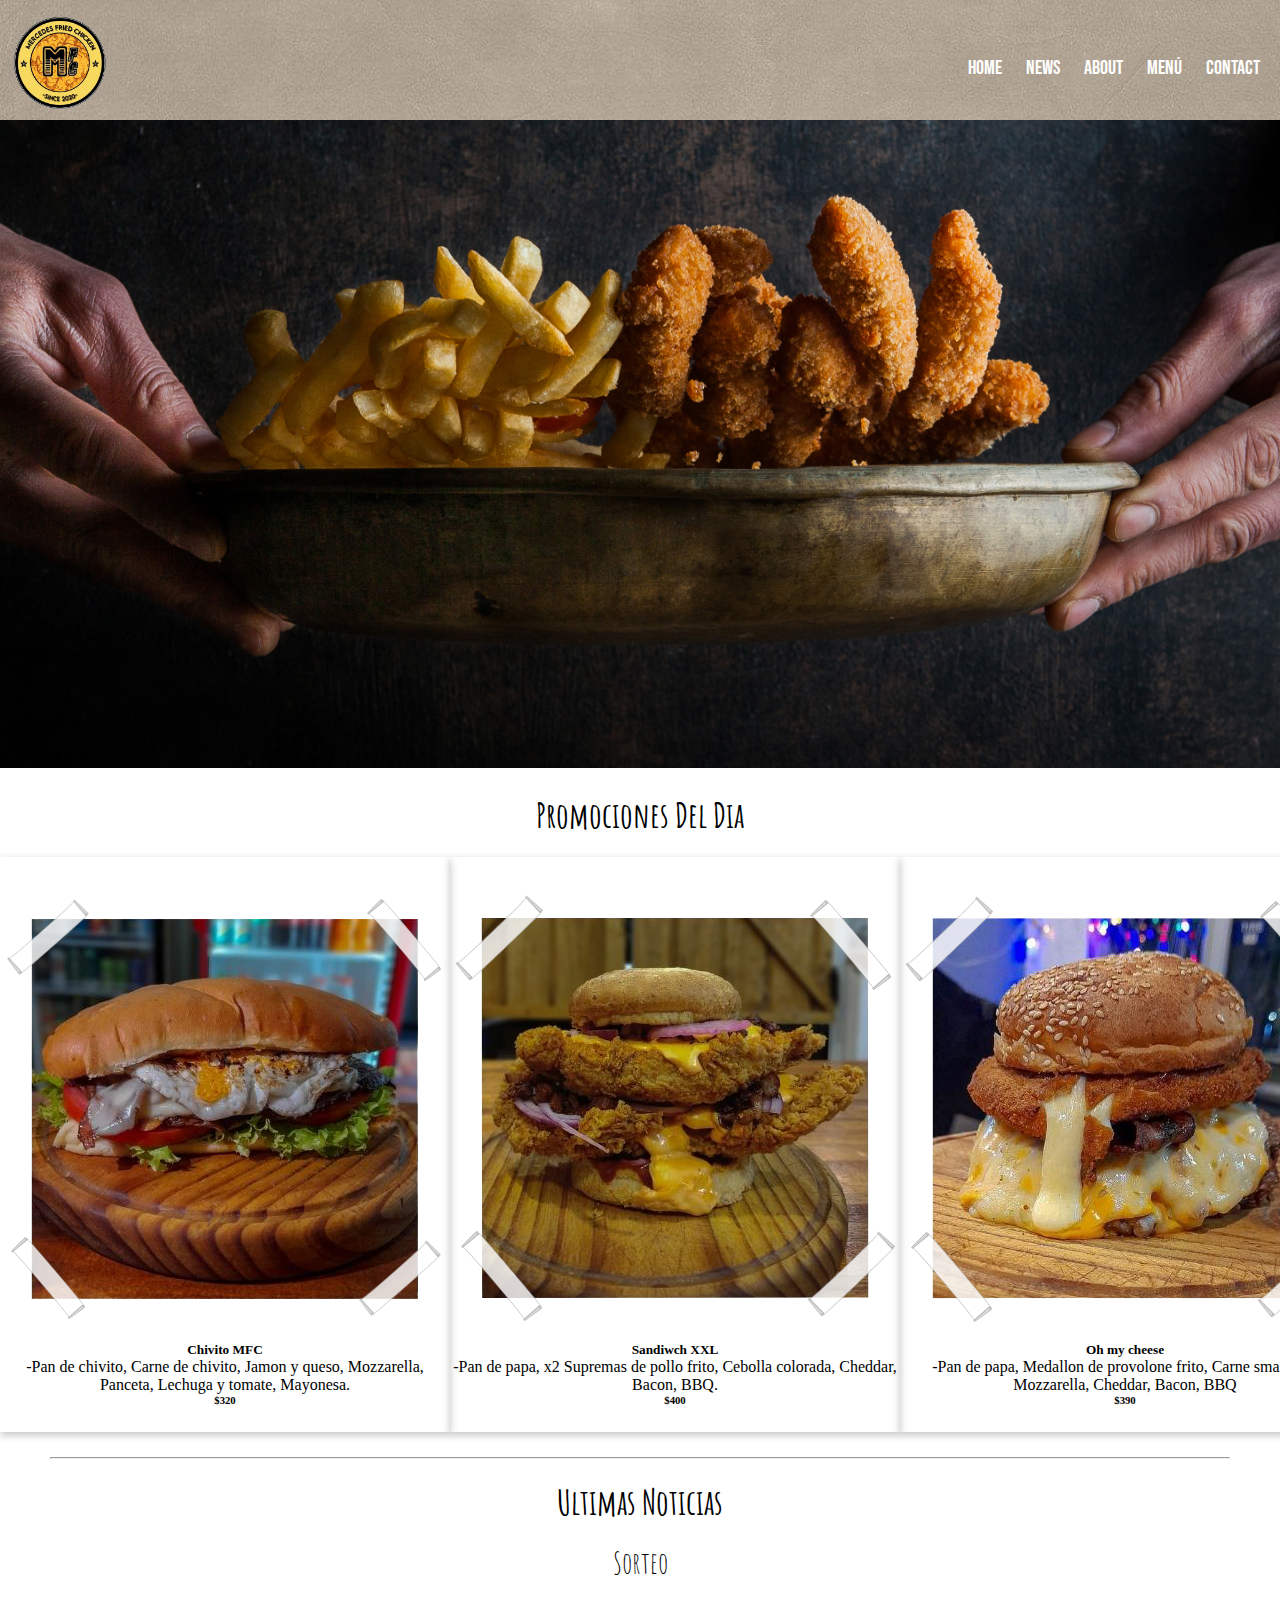
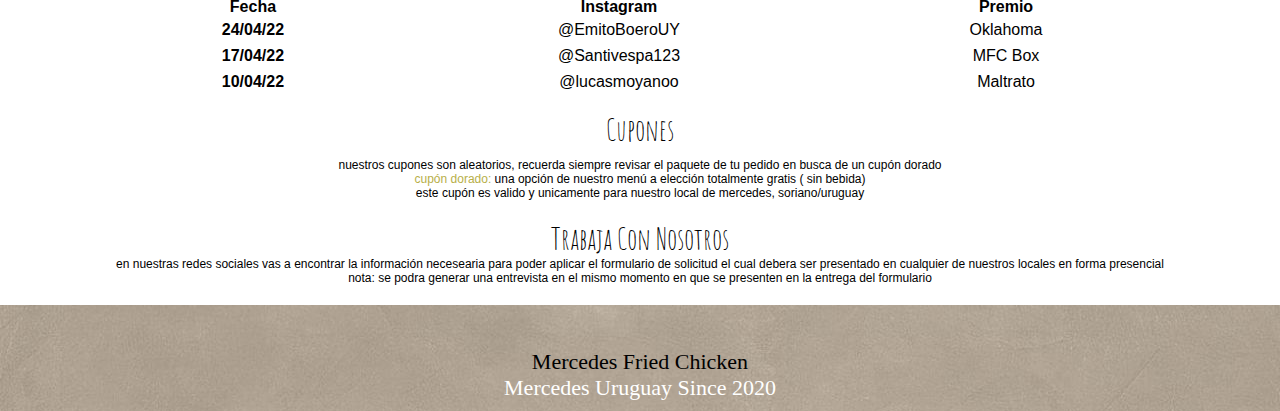
<file: index.html>
<!DOCTYPE html>
<html lang="es">

<head>
    <meta charset="UTF-8">
    <meta http-equiv="X-UA-Compatible" content="IE=edge">
    <meta name="viewport" content="width=device-width, initial-scale=1.0">
    <title>Mercedes Fried Chicken</title>
    <meta name="description" content="Local gastronomico, en Mercedes Soriano Uruguay, en el cual se elabora Pollo frito & Smash burgers estilo americano, since 2020">
    <meta name="keywords" content="Mercedes, Soriano , Uruguay, Pollo frito, Burgers, Comida rapida, Delivery, Papas fritas, Ensalada, Cerveza Artesanal, Bebida">
    <link rel="stylesheet" href="https://cdn.jsdelivr.net/npm/bootstrap@4.6.1/dist/css/bootstrap.min.css"
        integrity="sha384-zCbKRCUGaJDkqS1kPbPd7TveP5iyJE0EjAuZQTgFLD2ylzuqKfdKlfG/eSrtxUkn" crossorigin="anonymous">
    <link rel="stylesheet" href="https://cdnjs.cloudflare.com/ajax/libs/font-awesome/6.1.1/css/all.min.css"
        integrity="sha512-KfkfwYDsLkIlwQp6LFnl8zNdLGxu9YAA1QvwINks4PhcElQSvqcyVLLD9aMhXd13uQjoXtEKNosOWaZqXgel0g=="
        crossorigin="anonymous" referrerpolicy="no-referrer" />
    <link rel="stylesheet" href="https://cdnjs.cloudflare.com/ajax/libs/animate.css/4.1.1/animate.min.css" />
    <link rel="stylesheet" href="https://cdnjs.cloudflare.com/ajax/libs/animate.css/4.1.1/animate.min.css" />
    <link href="https://unpkg.com/aos@2.3.1/dist/aos.css" rel="stylesheet">
    <link rel="stylesheet" href="estilos.css">
</head>
<!-- fila de logo + nav-->
<header>
    <div class="container-logo">
        <img src="img/logo.png" alt="Logo Mercedes Fried Chicken" width="120px">
    </div>
    <nav>
        <ul>
            <li><a href="index.html">Home</a></li>
            <li><a href="sections/news.html">news</a></li>
            <li><a href="sections/aboutus.html">About</a></li>
            <li><a href="sections/menu.html">menú</a></li>
            <li><a href="sections/contact.html">contact</a></li>
        </ul>
    </nav>
    <nav id="hamburger-icon" onclick="toggleMobileMenu(this)">
        <div class="bar1"></div>
        <div class="bar2"></div>
        <div class="bar3"></div>
        <ul class="mobile-menu animate__animated animate__fadeInDown">
            <li><a href="index.html">Home</a></li>
            <li><a href="sections/news.html">news</a></li>
            <li><a href="sections/aboutus.html">About</a></li>
            <li><a href="sections/menu.html">menú</a></li>
            <li><a href="sections/contact.html">contact</a></li>
            <span class="navt">Fried Chicken & Smash Burgers <br> Since 2020 </span>
        </ul>
    </nav>
</header>
<script src="index.js"></script>
<main>
    <div class="index">
        <img src="img/chicken-nuggets-with-french-fries-and-human-hand-in-clay-dishes.jpg" alt="Plato con Pollo frito"
            class="responsive">
    </div>
    <section class="promociones">
        <h2>Promociones del dia</h2>
        <div class="container_img_promociones">
            <div class="card">
                <img src="img/chivito mfc.png" class="card-img-top" alt="Chivito">
                <h5>Chivito MFC</h5>
                <p class="card-text">-Pan de chivito, Carne de chivito, Jamon y queso, Mozzarella,
                    Panceta, Lechuga y tomate, Mayonesa.
                </p>
                <h6>$320</h6>
            </div>
            <div class="card">
                <img src="img/Fried sandwich.png" class="card-img-top" alt="Sandwich de pollo">
                <h5>Sandiwch XXL</h5>
                <p class="card-text">-Pan de papa, x2 Supremas de pollo frito, Cebolla colorada,
                    Cheddar, Bacon, BBQ.
                </p>
                <h6>$400</h6>
            </div>
            <div class="card">
                <img src="img/oh my cheese.png" class="card-img-top" alt="Oh my cheese">
                <h5>Oh my cheese</h5>
                <p class="card-text">-Pan de papa, Medallon de provolone frito,
                    Carne smash x2, Mozzarella, Cheddar, Bacon, BBQ
                </p>
                <h6>$390</h6>
            </div>
        </div>
    </section>
    <hr>
    <div class="containernoticias">
        <section class="noticias">
            <h2>Ultimas noticias</h2>
            <table class="table">
                <h3>Sorteo</h3>
                <thead class="thead-dark">
                    <tr>
                        <th scope="col">Fecha</th>
                        <th scope="col">Instagram</th>
                        <th scope="col">Premio</th>
                    </tr>
                </thead>
                <tbody>
                    <tr>
                        <th scope="row">24/04/22</th>
                        <td>@EmitoBoeroUY</td>
                        <td>Oklahoma</td>
                    </tr>
                    <tr>
                        <th scope="row">17/04/22</th>
                        <td>@Santivespa123</td>
                        <td>MFC Box</td>
                    </tr>
                    <tr>
                        <th scope="row">10/04/22</th>
                        <td>@lucasmoyanoo</td>
                        <td>Maltrato</td>
                    </tr>
                </tbody>
            </table>
            <h3 class="tikets">Cupones</h3>
            <div class="cupones">
                <p>Nuestros cupones son aleatorios, recuerda siempre revisar el paquete de tu pedido en busca de un
                    cupón
                    dorado <br>
                    <span>Cupón Dorado:</span> Una opción de nuestro menú a elección totalmente gratis ( Sin Bebida)
                    <br>
                    Este cupón es valido y unicamente para nuestro local de Mercedes, Soriano/Uruguay
                </p>
            </div>
            <div class="Participa">
                <h3>Trabaja con nosotros</h3>
                <p>En nuestras redes sociales vas a encontrar la información necesearia para poder aplicar el formulario
                    de
                    solicitud
                    el cual debera ser presentado en cualquier de nuestros locales en forma presencial <br>
                    Nota: Se podra generar una entrevista en el mismo momento en que se presenten en la entrega del
                    formulario
                </p>
            </div>
    </div>
    </section>
</main>
<!-- inicio de footer -->
<footer>
    <a href="https://wa.me/59891713746"><i class="fa-brands fa-whatsapp-square"></i></a>
    <a href= "https://instagram.com/mfc_mercedesfriedchicken?igshid=YmMyMTA2M2Y="><i class="fa-brands fa-instagram-square"></i></a>
    <p>Mercedes Fried Chicken<br> <span>Mercedes Uruguay Since 2020</span></p>
</footer>
<script src="https://cdn.jsdelivr.net/npm/jquery@3.5.1/dist/jquery.slim.min.js"
    integrity="sha384-DfXdz2htPH0lsSSs5nCTpuj/zy4C+OGpamoFVy38MVBnE+IbbVYUew+OrCXaRkfj"
    crossorigin="anonymous"></script>
<script src="https://cdn.jsdelivr.net/npm/bootstrap@4.6.1/dist/js/bootstrap.bundle.min.js"
    integrity="sha384-fQybjgWLrvvRgtW6bFlB7jaZrFsaBXjsOMm/tB9LTS58ONXgqbR9W8oWht/amnpF"
    crossorigin="anonymous"></script>
<script src="https://unpkg.com/aos@2.3.1/dist/aos.js"></script>
<script>
    AOS.init();
</script>
</body>

</html>
</file>
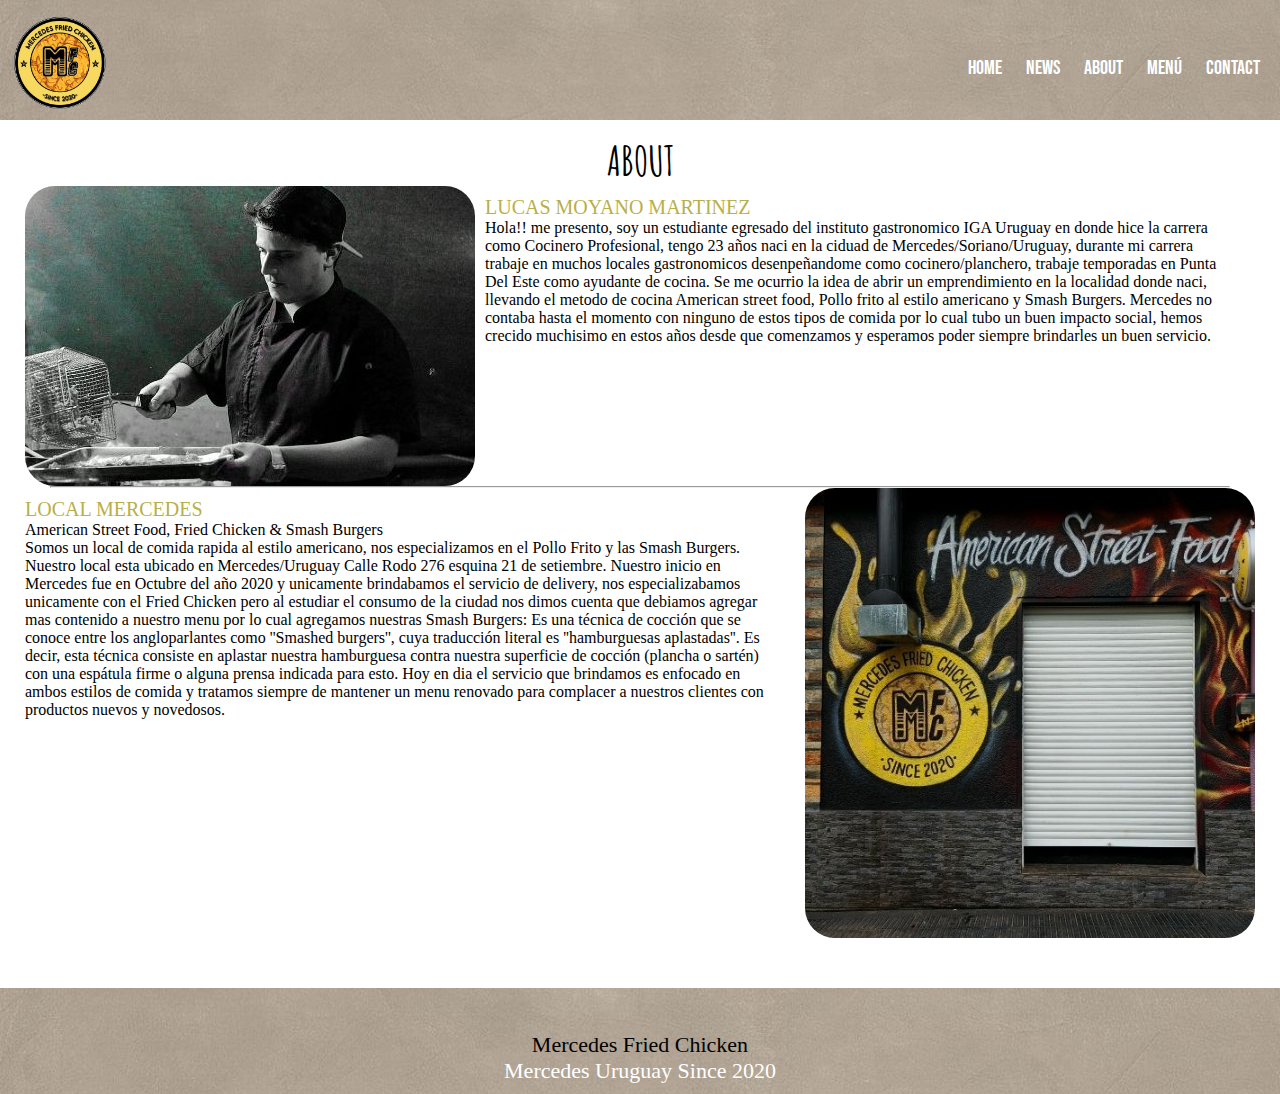
<file: sections/aboutus.html>
<!DOCTYPE html>
<html lang="es">

<head>
    <meta charset="UTF-8">
    <meta http-equiv="X-UA-Compatible" content="IE=edge">
    <meta name="viewport" content="width=device-width, initial-scale=1.0">
    <title>Sobre nosotros, Mercedes Fried Chicken</title>
    <meta name="description" content="Local gastronomico estilo Americano, desde 2020">
    <meta name="keywords"
        content="Mercedes, Soriano , Uruguay, Pollo frito, Burgers, Comida rapida, Delivery, Papas fritas, Ensalada, Cerveza Artesanal, Bebida">
    <link rel="stylesheet" href="https://cdn.jsdelivr.net/npm/bootstrap@4.6.1/dist/css/bootstrap.min.css"
        integrity="sha384-zCbKRCUGaJDkqS1kPbPd7TveP5iyJE0EjAuZQTgFLD2ylzuqKfdKlfG/eSrtxUkn" crossorigin="anonymous">
    <link rel="stylesheet" href="https://cdnjs.cloudflare.com/ajax/libs/font-awesome/6.1.1/css/all.min.css"
        integrity="sha512-KfkfwYDsLkIlwQp6LFnl8zNdLGxu9YAA1QvwINks4PhcElQSvqcyVLLD9aMhXd13uQjoXtEKNosOWaZqXgel0g=="
        crossorigin="anonymous" referrerpolicy="no-referrer" />
    <link rel="stylesheet" href="https://cdnjs.cloudflare.com/ajax/libs/animate.css/4.1.1/animate.min.css" />
    <link rel="stylesheet" href="https://cdnjs.cloudflare.com/ajax/libs/animate.css/4.1.1/animate.min.css" />
    <link rel="stylesheet" href="../estilos.css">
</head>

<body>
    <!-- fila de logo + nav-->
    <header>
        <div class="container-logo">
            <img src="../img/logo.png" alt="Logo Mercedes Fried Chicken" width="120px">
        </div>
        <nav>
            <ul>
                <li><a href="../index.html">Home</a></li>
                <li><a href="../sections/news.html">news</a></li>
                <li><a href="../sections/aboutus.html">About</a></li>
                <li><a href="../sections/menu.html">menú</a></li>
                <li><a href="../sections/contact.html">contact</a></li>
            </ul>
        </nav>
        <nav id="hamburger-icon" onclick="toggleMobileMenu(this)">
            <div class="bar1"></div>
            <div class="bar2"></div>
            <div class="bar3"></div>
            <ul class="mobile-menu animate__animated animate__fadeInDown"">
                <li><a href=" ../index.html">Home</a></li>
                <li><a href="../sections/news.html">news</a></li>
                <li><a href="../sections/aboutus.html">About</a></li>
                <li><a href="../sections/menu.html">menú</a></li>
                <li><a href="../sections/contact.html">contact</a></li>
                <span class="navt">Fried Chicken & Smash Burgers <br> Since 2020 </span>
            </ul>
        </nav>
    </header>
    <script src="../index.js"></script>
    <main>
        <h1>ABOUT</h1>
        <div class="Containercheff">
            <img src="../img/lucas.jpg" alt="Foto Cheff">
            <p><span>Lucas Moyano Martinez</span><br>Hola!! me presento, soy un estudiante egresado del instituto
                gastronomico IGA Uruguay en donde hice la carrera como Cocinero Profesional, tengo 23 años naci en la
                ciduad de Mercedes/Soriano/Uruguay, durante mi carrera trabaje en muchos locales gastronomicos
                desenpeñandome como cocinero/planchero, trabaje temporadas en Punta Del Este como ayudante de cocina.
                Se me ocurrio la idea de abrir un emprendimiento en la localidad donde naci, llevando el metodo de
                cocina American street food, Pollo frito al estilo americano y Smash Burgers.
                Mercedes no contaba hasta el momento con ninguno de estos tipos de comida por lo cual tubo un buen
                impacto social, hemos crecido muchisimo en estos años desde que comenzamos y esperamos poder siempre
                brindarles un buen servicio.
            </p>
        </div>
        <hr>
        <div class="Containerlocal">
            <a href="https://goo.gl/maps/XPRrrusS8HjA2Ujb9"><img src="../img/Local.jpg" alt="Foto del Local"></a>
            <p><span>Local Mercedes</span><br>American Street Food, Fried Chicken & Smash Burgers<br>
                Somos un local de comida rapida al estilo americano, nos especializamos en el Pollo Frito y las Smash
                Burgers. Nuestro local esta ubicado en Mercedes/Uruguay Calle Rodo 276 esquina 21 de setiembre. Nuestro
                inicio en Mercedes fue en Octubre del año 2020 y unicamente brindabamos el servicio de delivery, nos
                especializabamos unicamente con el Fried Chicken pero al estudiar el consumo de la ciudad nos dimos
                cuenta que debiamos agregar mas contenido a nuestro menu por lo cual agregamos nuestras Smash Burgers:
                Es una técnica de cocción que se conoce entre los angloparlantes como ''Smashed burgers'', cuya
                traducción
                literal es ''hamburguesas aplastadas''. Es decir, esta técnica consiste en aplastar nuestra hamburguesa
                contra nuestra superficie de cocción (plancha o sartén) con una espátula firme o alguna prensa indicada
                para esto. Hoy en dia el servicio que brindamos es enfocado en ambos estilos de comida y tratamos
                siempre de mantener un menu renovado para complacer a nuestros clientes con productos nuevos y novedosos.
            </p>
        </div>
    </main>
    <footer>
        <a href="https://wa.me/59891713746"><i class="fa-brands fa-whatsapp-square"></i></a>
        <a href="https://instagram.com/mfc_mercedesfriedchicken?igshid=YmMyMTA2M2Y="><i
                class="fa-brands fa-instagram-square"></i></a>
        <p>Mercedes Fried Chicken<br> <span>Mercedes Uruguay Since 2020</span></p>
    </footer>
    <script src="https://cdn.jsdelivr.net/npm/jquery@3.5.1/dist/jquery.slim.min.js"
        integrity="sha384-DfXdz2htPH0lsSSs5nCTpuj/zy4C+OGpamoFVy38MVBnE+IbbVYUew+OrCXaRkfj"
        crossorigin="anonymous"></script>
    <script src="https://cdn.jsdelivr.net/npm/bootstrap@4.6.1/dist/js/bootstrap.bundle.min.js"
        integrity="sha384-fQybjgWLrvvRgtW6bFlB7jaZrFsaBXjsOMm/tB9LTS58ONXgqbR9W8oWht/amnpF"
        crossorigin="anonymous"></script>
</body>

</html>
</file>
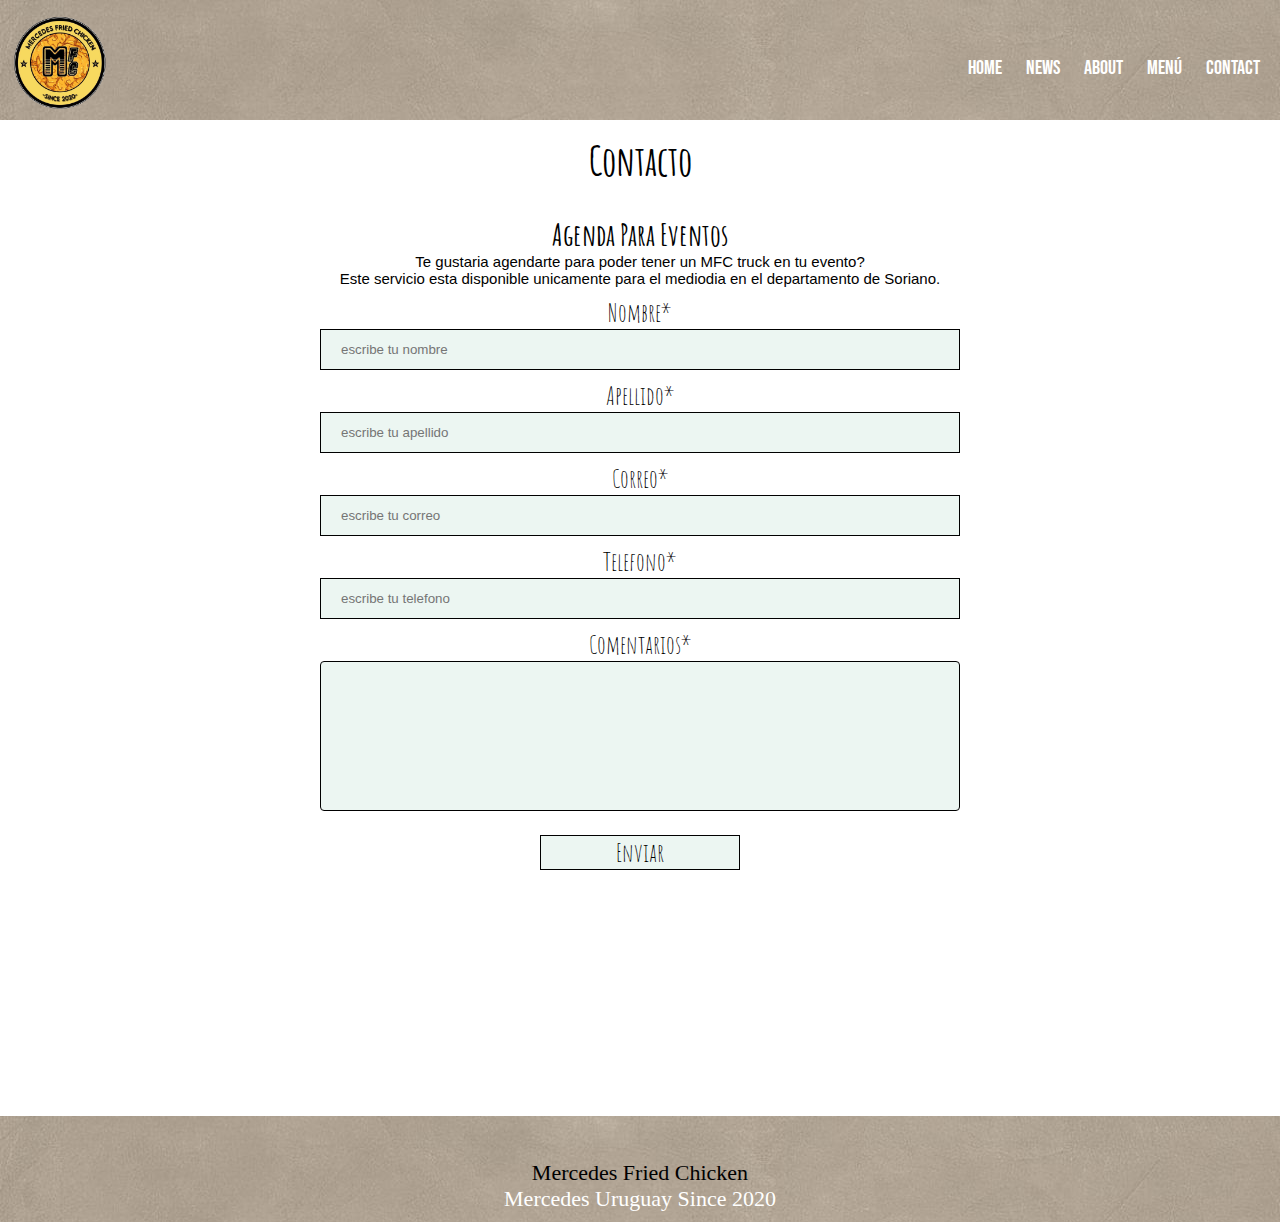
<file: sections/contact.html>
<!DOCTYPE html>
<html lang="es">

<head>
    <meta charset="UTF-8">
    <meta http-equiv="X-UA-Compatible" content="IE=edge">
    <meta name="viewport" content="width=device-width, initial-scale=1.0">
    <title>Contacto, Mercedes Fried Chicken</title>
    <meta name="description" content="Quieres agendar hora para un evento? contactate con nosotros">
    <meta name="keywords" content="Mercedes, Soriano , Uruguay, Pollo frito, Burgers, Comida rapida, Delivery, Papas fritas, Ensalada, Cerveza Artesanal, Bebida">
    <link rel="stylesheet" href="https://cdnjs.cloudflare.com/ajax/libs/font-awesome/6.1.1/css/all.min.css"
        integrity="sha512-KfkfwYDsLkIlwQp6LFnl8zNdLGxu9YAA1QvwINks4PhcElQSvqcyVLLD9aMhXd13uQjoXtEKNosOWaZqXgel0g=="
        crossorigin="anonymous" referrerpolicy="no-referrer" />
    <link rel="stylesheet" href="https://cdnjs.cloudflare.com/ajax/libs/animate.css/4.1.1/animate.min.css" />
    <link rel="stylesheet" href="https://cdnjs.cloudflare.com/ajax/libs/animate.css/4.1.1/animate.min.css" />
    <link rel="stylesheet" href="../estilos.css">
</head>

<body>
    <!-- fila de logo + nav-->
    <header>
        <div class="container-logo">
            <img src="../img/logo.png" alt="Logo Mercedes Fried Chicken" width="120px">
        </div>
        <nav>
            <ul>
                <li><a href="../index.html">Home</a></li>
                <li><a href="../sections/news.html">news</a></li>
                <li><a href="../sections/aboutus.html">About</a></li>
                <li><a href="../sections/menu.html">menú</a></li>
                <li><a href="../sections/contact.html">contact</a></li>
            </ul>
        </nav>
        <nav id="hamburger-icon" onclick="toggleMobileMenu(this)">
            <div class="bar1"></div>
            <div class="bar2"></div>
            <div class="bar3"></div>
            <ul class="mobile-menu animate__animated animate__fadeInDown"">
                <li><a href=" ../index.html">Home</a></li>
                <li><a href="../sections/news.html">news</a></li>
                <li><a href="../sections/aboutus.html">About</a></li>
                <li><a href="../sections/menu.html">menú</a></li>
                <li><a href="../sections/contact.html">contact</a></li>
                <span class="navt">Fried Chicken & Smash Burgers <br> Since 2020 </span>
            </ul>
        </nav>
    </header>
    <script src="../index.js"></script>
    <main>
        <div class="titulos_pages">
            <h1>Contacto</h1>
        </div>
        <div class="containercontacto">
            <h4>Agenda para eventos</h4>
            <p>Te gustaria agendarte para poder tener un MFC truck en tu evento? <br>
                Este servicio esta disponible unicamente para el mediodia en el departamento de Soriano.</p>
            <form>
                <div class="form-row">
                    <div class="col">
                        <label>Nombre*</label>
                        <input type="text" class="form-control" placeholder="escribe tu nombre">
                    </div>
                    <div class="col">
                        <label>Apellido*</label>
                        <input type="text" class="form-control" placeholder="escribe tu apellido">
                    </div>
                    <div class="col">
                        <label>Correo*</label>
                        <input type="mail" class="form-control" placeholder="escribe tu correo">
                    </div>
                    <div class="col">
                        <label>Telefono*</label>
                        <input type="number" class="form-control" placeholder="escribe tu telefono">
                    </div>
                    <div class="col">
                        <label>Comentarios*</label>
                        <textarea class="form-control" rows="5" id="comment"></textarea>
                    </div>
                </div>
            </form>
            <li><a href=""><input class="btn btn-primary" placeholder="escribe tu telefono" type="submit"
                        value="Enviar"></a></li>
        </div>
    </main>
    <footer>
        <i class="fa-brands fa-facebook-square"></i>
        <i class="fa-brands fa-whatsapp-square"></i>
        <i class="fa-brands fa-instagram-square"></i>
        <p>Mercedes Fried Chicken<br> <span>Mercedes Uruguay Since 2020</span></p>
    </footer>
</body>

</html>
</file>
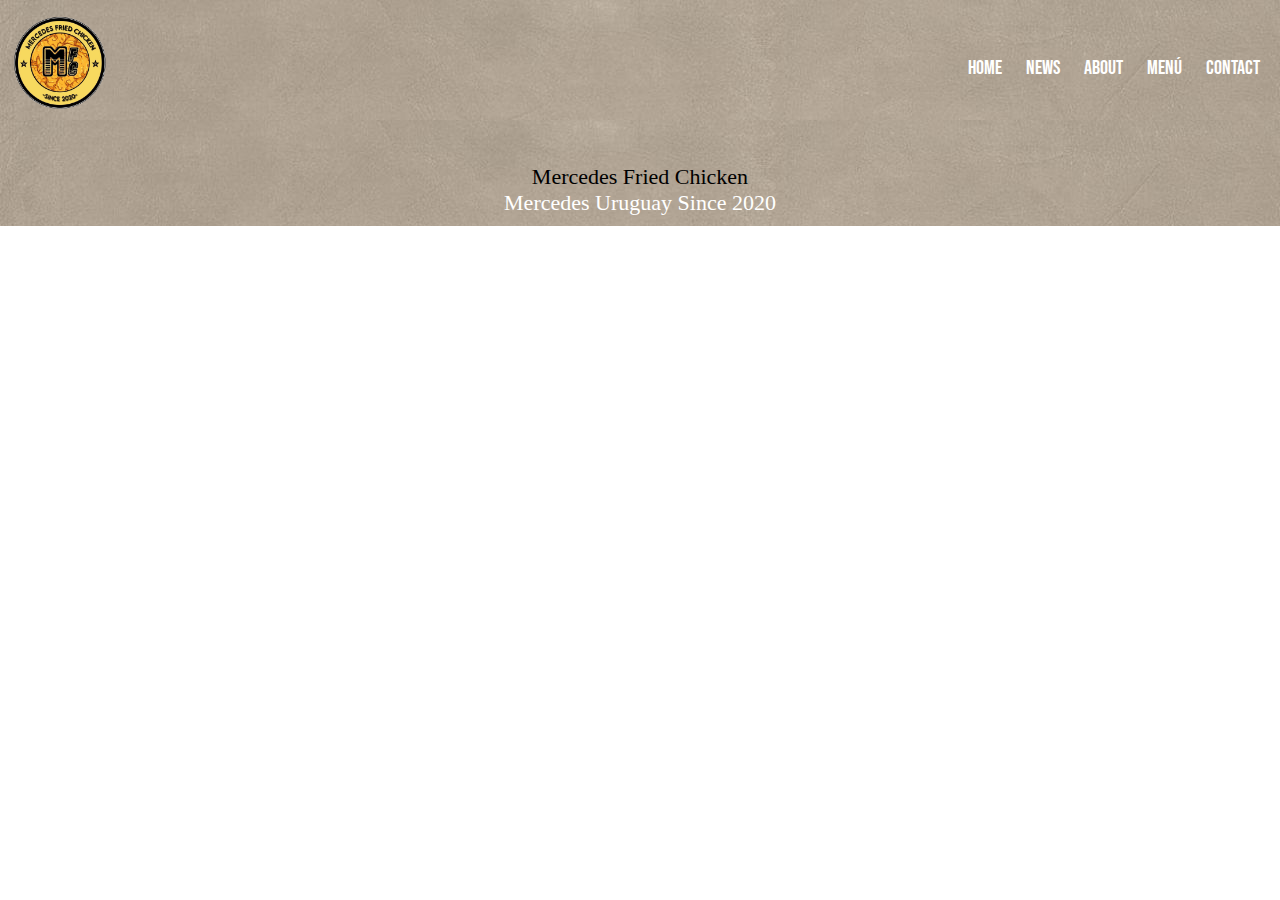
<file: sections/home.html>
<!DOCTYPE html>
<html lang="es">

<head>
    <meta charset="UTF-8">
    <meta http-equiv="X-UA-Compatible" content="IE=edge">
    <meta name="viewport" content="width=device-width, initial-scale=1.0">
    <title>Mercedes Fried Chicken</title>
    <meta name="description" content="Local gastronomico, en Mercedes Soriano Uruguay, en el cual se elabora Pollo frito & Smash burgers estilo americano, since 2020">
    <meta name="keywords" content="Mercedes, Soriano , Uruguay, Pollo frito, Burgers, Comida rapida, Delivery, Papas fritas, Ensalada, Cerveza Artesanal, Bebida">
    <link rel="stylesheet" href="https://cdnjs.cloudflare.com/ajax/libs/font-awesome/6.1.1/css/all.min.css"
        integrity="sha512-KfkfwYDsLkIlwQp6LFnl8zNdLGxu9YAA1QvwINks4PhcElQSvqcyVLLD9aMhXd13uQjoXtEKNosOWaZqXgel0g=="
        crossorigin="anonymous" referrerpolicy="no-referrer" />
    <link rel="stylesheet" href="https://cdnjs.cloudflare.com/ajax/libs/animate.css/4.1.1/animate.min.css" />
    <link rel="stylesheet" href="https://cdnjs.cloudflare.com/ajax/libs/animate.css/4.1.1/animate.min.css" />
    <link rel="stylesheet" href="../estilos.css">
</head>

<body>
    <!-- fila de logo + nav-->
    <header>
        <div class="container-logo">
            <img src="../img/logo.png" alt="Logo Mercedes Fried Chicken" width="120px">
        </div>
        <nav>
            <ul>
                <li><a href="../index.html">Home</a></li>
                <li><a href="../sections/news.html">news</a></li>
                <li><a href="../sections/aboutus.html">About</a></li>
                <li><a href="../sections/menu.html">menú</a></li>
                <li><a href="../sections/contact.html">contact</a></li>
            </ul>
        </nav>
        <nav id="hamburger-icon" onclick="toggleMobileMenu(this)">
            <div class="bar1"></div>
            <div class="bar2"></div>
            <div class="bar3"></div>
            <ul class="mobile-menu animate__animated animate__fadeInDown"">
                <li><a href=" ../index.html">Home</a></li>
                <li><a href="../sections/news.html">news</a></li>
                <li><a href="../sections/aboutus.html">About</a></li>
                <li><a href="../sections/menu.html">menú</a></li>
                <li><a href="../sections/contact.html">contact</a></li>
                <span class="navt">Fried Chicken & Smash Burgers <br> Since 2020 </span>
            </ul>
        </nav>
    </header>
    <script src="../index.js"></script>
    <!-- cierre de fila de logo + nav-->
    <!-- fila de información de mi sitio-->
    <section>

    </section>
    <footer>
        <i class="fa-brands fa-facebook-square"></i>
        <i class="fa-brands fa-whatsapp-square"></i>
        <i class="fa-brands fa-instagram-square"></i>
        <p>Mercedes Fried Chicken<br> <span>Mercedes Uruguay Since 2020</span></p>
    </footer>
</body>

</html>
</file>
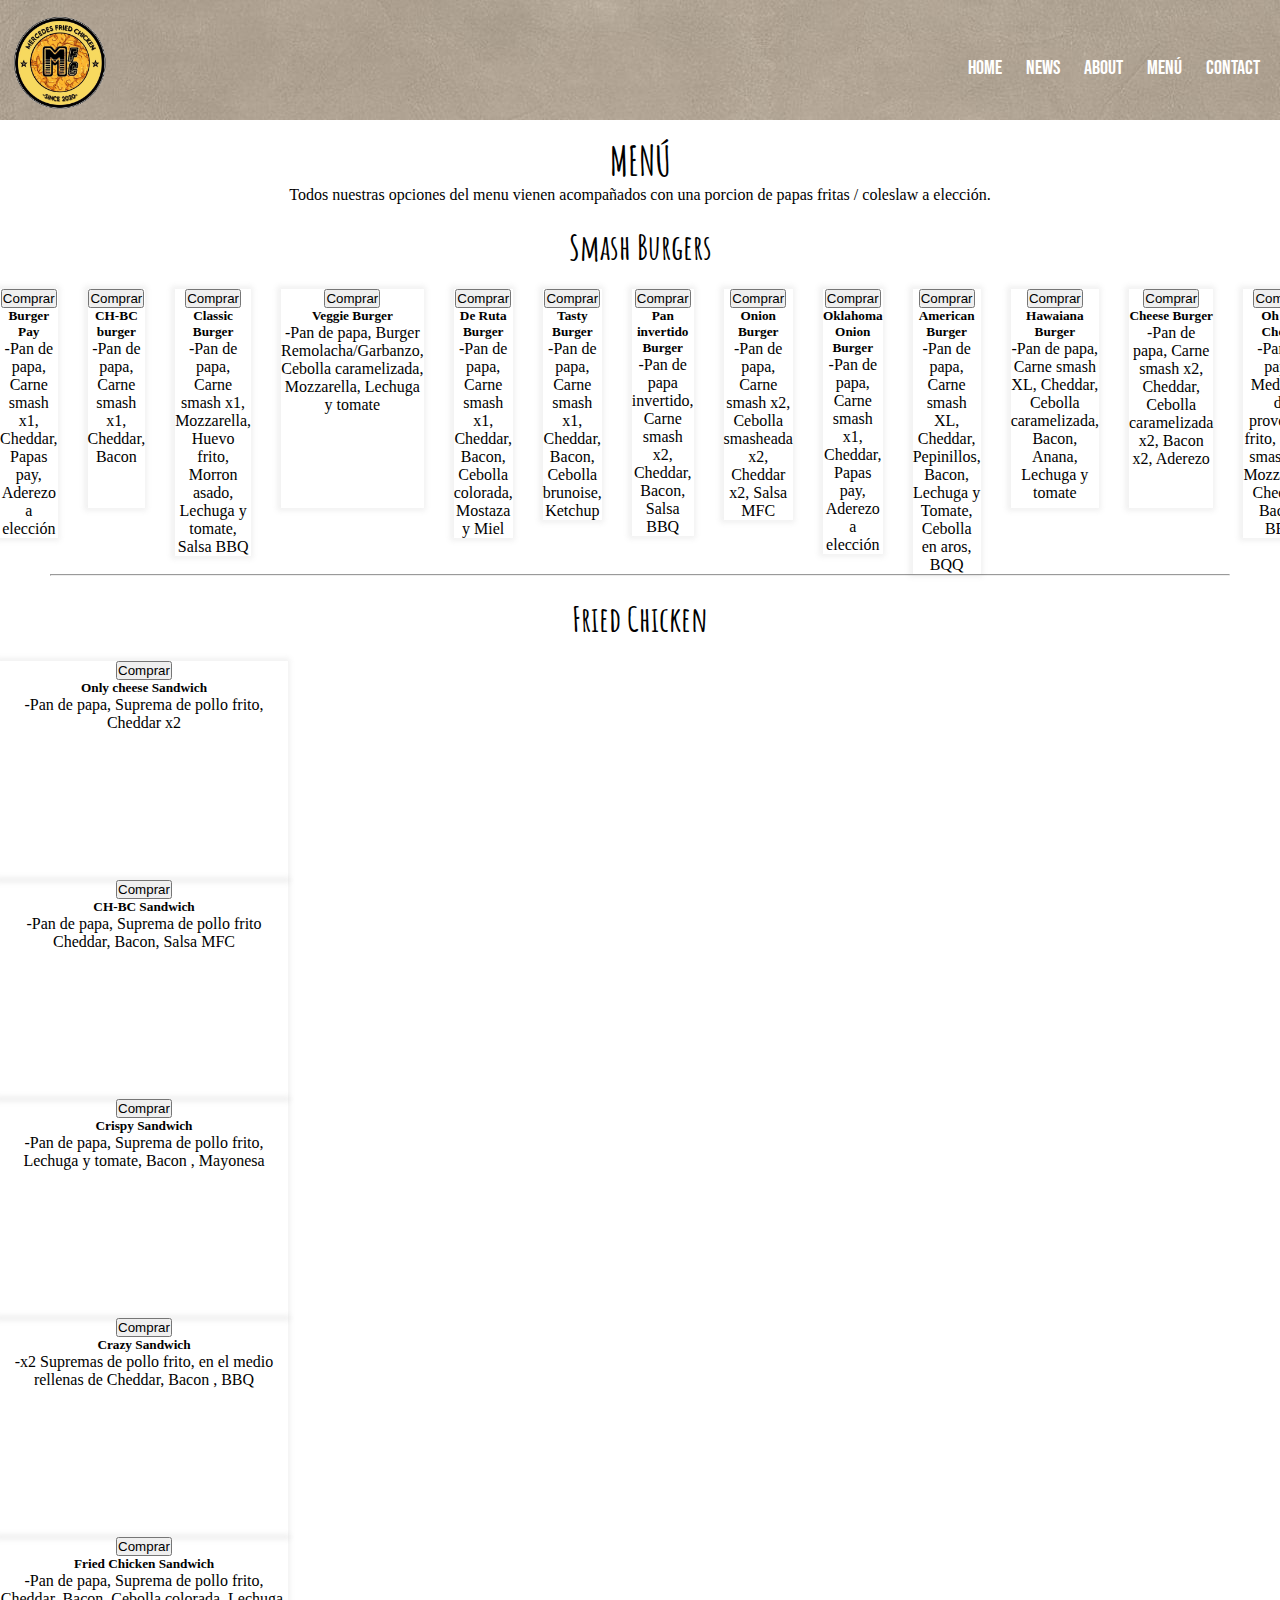
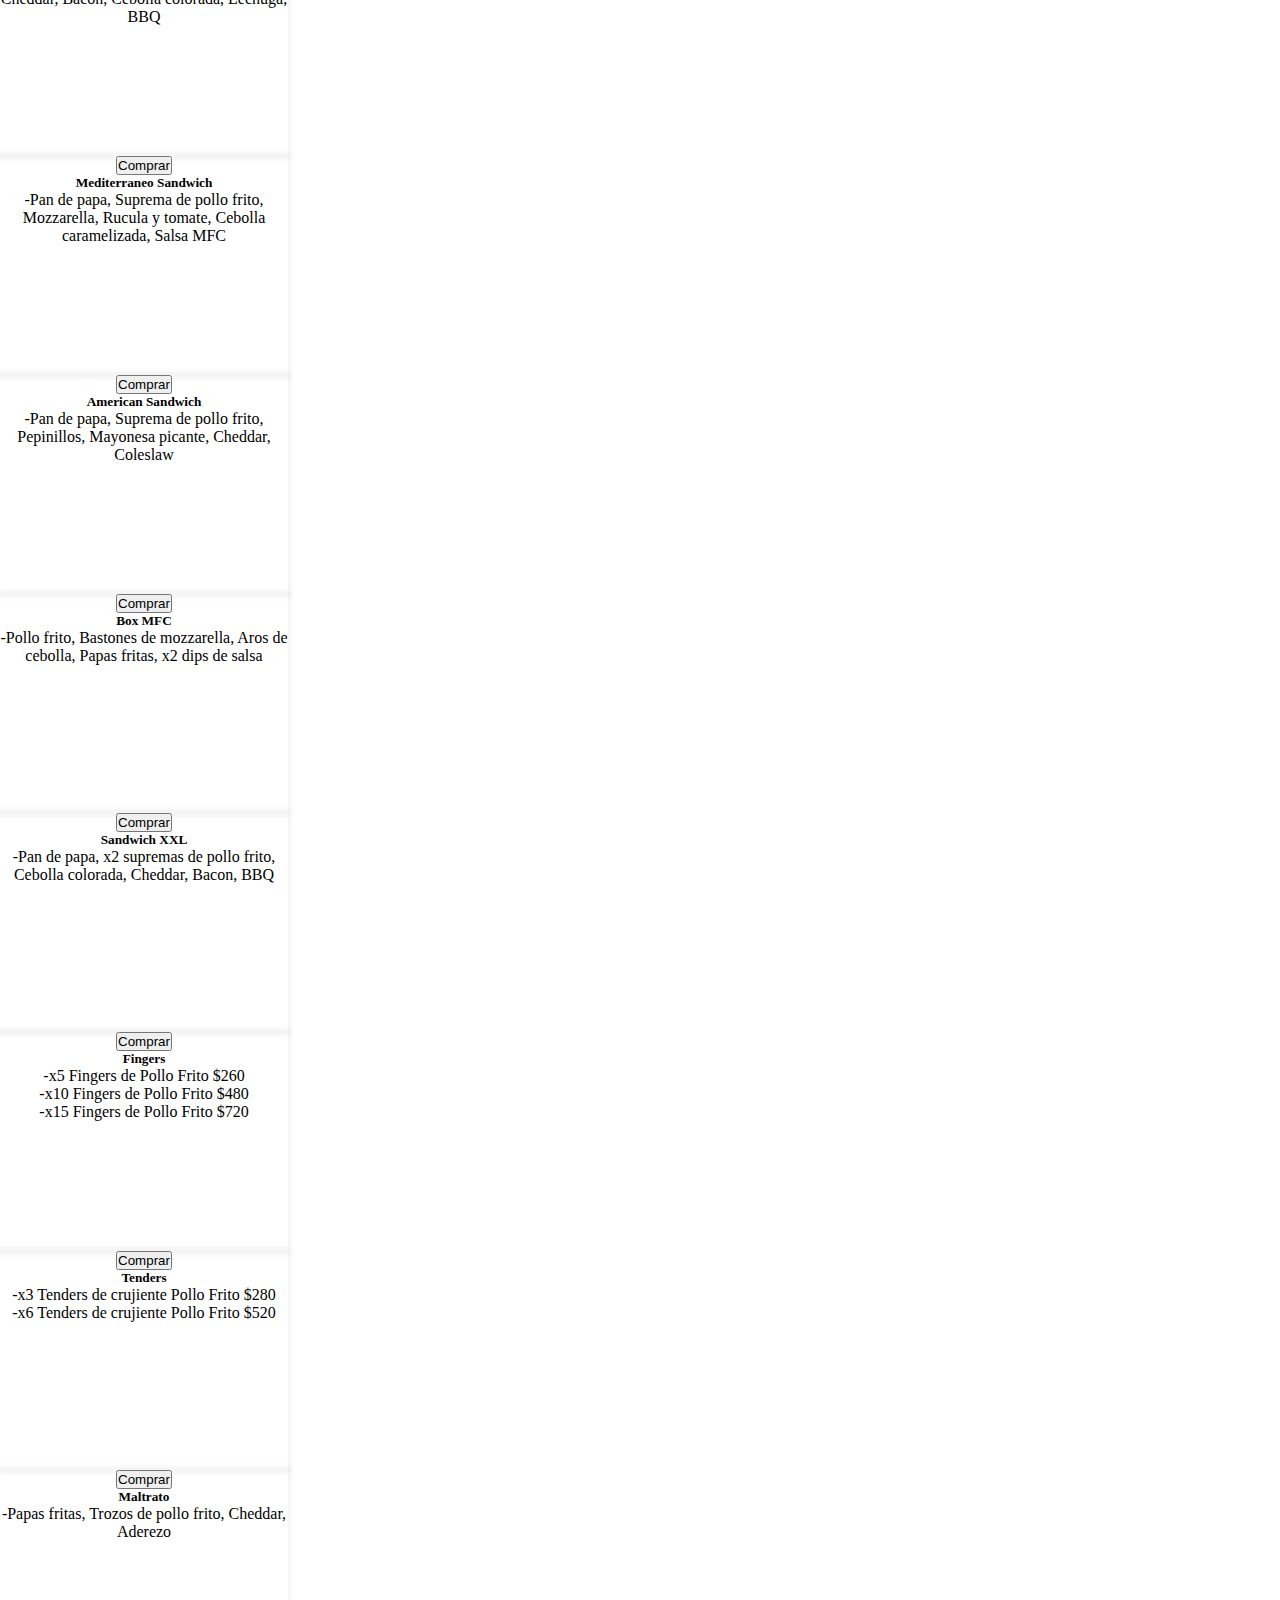
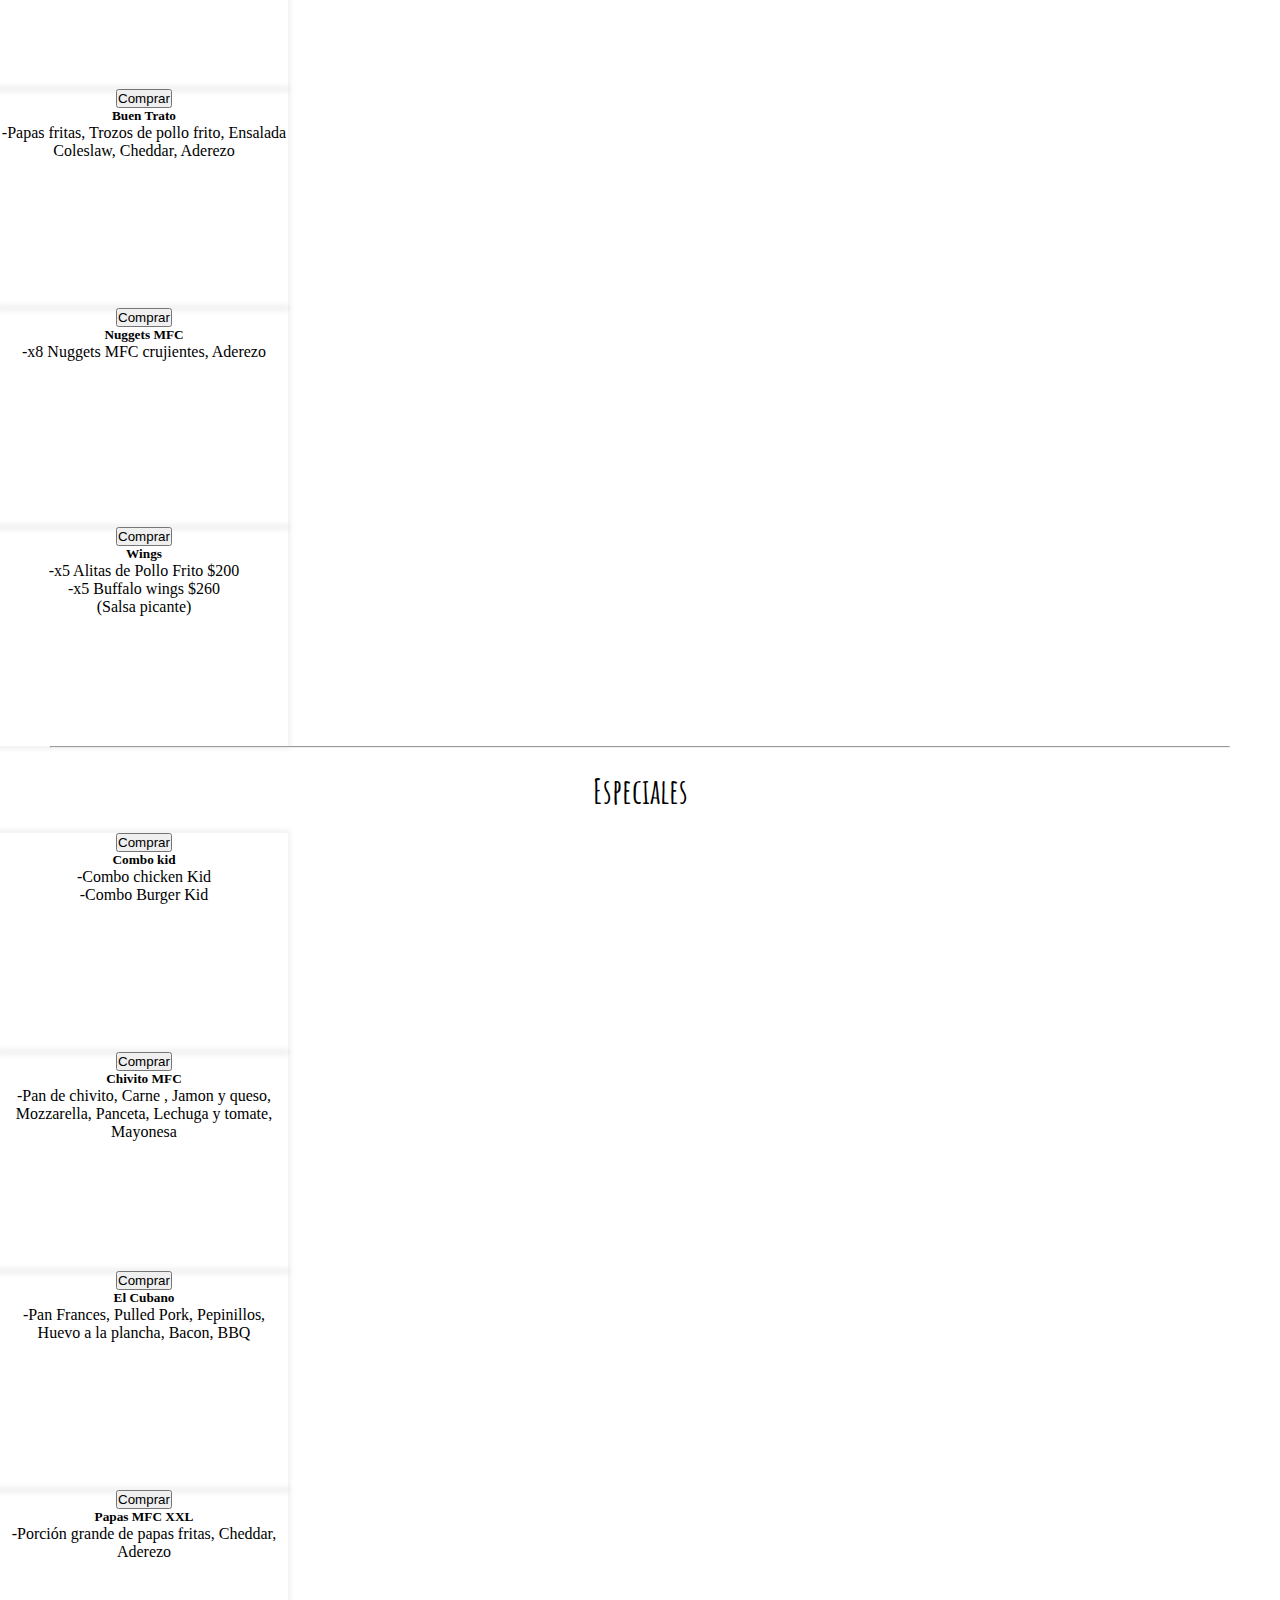
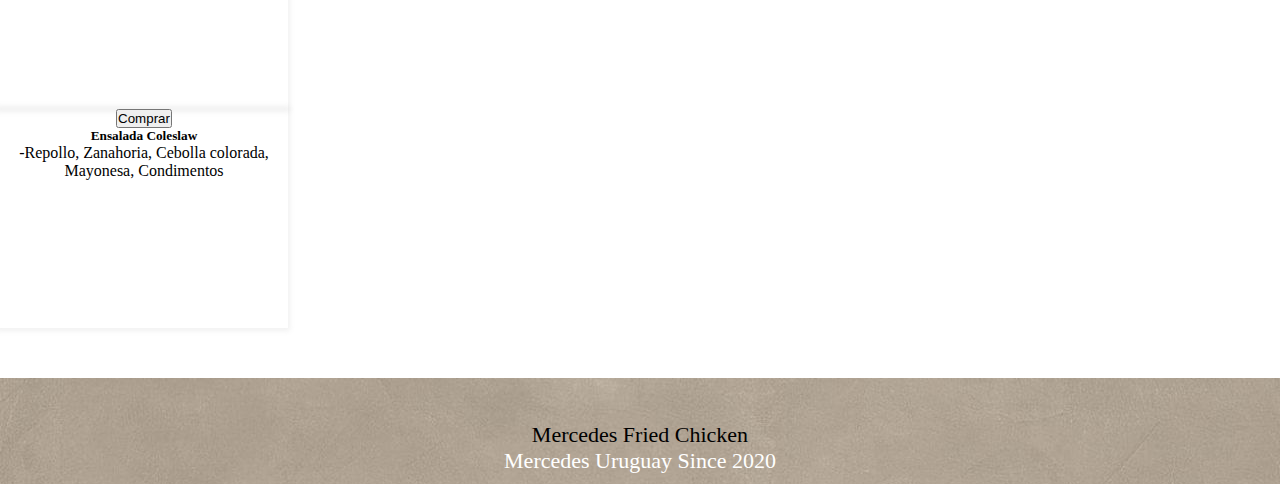
<file: sections/menu.html>
<!DOCTYPE html>
<html lang="es">

<head>
    <meta charset="UTF-8">
    <meta http-equiv="X-UA-Compatible" content="IE=edge">
    <meta name="viewport" content="width=device-width, initial-scale=1.0">
    <title>Menú, Mercedes Fried Chicken</title>
    <meta name="description" content="Comida rapida, Mercedes Soriano Uruguay, nos especializamos en Pollo frito y Smash Burgers">
    <meta name="keywords" content="Mercedes, Soriano , Uruguay, Pollo frito, Burgers, Comida rapida, Delivery, Papas fritas, Ensalada, Cerveza Artesanal, Bebida">
    <link rel="stylesheet" href="https://cdnjs.cloudflare.com/ajax/libs/font-awesome/6.1.1/css/all.min.css"
        integrity="sha512-KfkfwYDsLkIlwQp6LFnl8zNdLGxu9YAA1QvwINks4PhcElQSvqcyVLLD9aMhXd13uQjoXtEKNosOWaZqXgel0g=="
        crossorigin="anonymous" referrerpolicy="no-referrer" />
    <link rel="stylesheet" href="https://cdn.jsdelivr.net/npm/bootstrap@4.6.1/dist/css/bootstrap.min.css"
        integrity="sha384-zCbKRCUGaJDkqS1kPbPd7TveP5iyJE0EjAuZQTgFLD2ylzuqKfdKlfG/eSrtxUkn" crossorigin="anonymous">
    <link rel="stylesheet" href="https://cdnjs.cloudflare.com/ajax/libs/animate.css/4.1.1/animate.min.css" />
    <link rel="stylesheet" href="https://cdnjs.cloudflare.com/ajax/libs/animate.css/4.1.1/animate.min.css" />
    <link rel="stylesheet" href="../estilos.css">
</head>

<body>
    <!-- fila de logo + nav-->
    <header>
        <div class="container-logo">
            <img src="../img/logo.png" alt="Logo Mercedes Fried Chicken" width="120px">
        </div>
        <nav>
            <ul>
                <li><a href="../index.html">Home</a></li>
                <li><a href="../sections/news.html">news</a></li>
                <li><a href="../sections/aboutus.html">About</a></li>
                <li><a href="../sections/menu.html">menú</a></li>
                <li><a href="../sections/contact.html">contact</a></li>
            </ul>
        </nav>
        <nav id="hamburger-icon" onclick="toggleMobileMenu(this)">
            <div class="bar1"></div>
            <div class="bar2"></div>
            <div class="bar3"></div>
            <ul class="mobile-menu animate__animated animate__fadeInDown"">
                <li><a href=" ../index.html">Home</a></li>
                <li><a href="../sections/news.html">news</a></li>
                <li><a href="../sections/aboutus.html">About</a></li>
                <li><a href="../sections/menu.html">menú</a></li>
                <li><a href="../sections/contact.html">contact</a></li>
                <span class="navt">Fried Chicken & Smash Burgers <br> Since 2020 </span>
            </ul>
        </nav>
    </header>
    <script src="../index.js"></script>
    <main>
        <h1>MENÚ</h1>
        <p>Todos nuestras opciones del menu vienen acompañados con una porcion de papas fritas / coleslaw a
            elección.</p>
        <div class="ContainerMenu">
        </div>
        <h2>Smash Burgers</h2>
        <div class="ContainerMenu">
            <!-- Inicio container burgers -->
            <div class="ContainerBurgers row">
                <div class="col-9 col-sm-5 col-md-4 col-lg-3 col-xl-2">
                    <div class="card bg-light mb-3" style="max-width: 18rem;">
                        <div class="card-header"><button type="button" class="btn btn-outline-success">Comprar</button>
                        </div>
                        <div class="card-body">
                            <h5 class="card-title">Burger Pay</h5>
                            <p class="card-text">-Pan de papa, Carne smash x1,
                                Cheddar, Papas pay, Aderezo a elección</p>
                        </div>
                    </div>
                </div>
                <div class="col-9 col-sm-5 col-md-4 col-lg-3 col-xl-2">
                    <div class="card bg-light mb-3" style="max-width: 18rem;">
                        <div class="card-header"><button type="button" class="btn btn-outline-success">Comprar</button>
                        </div>
                        <div class="card-body">
                            <h5 class="card-title">CH-BC burger</h5>
                            <p class="card-text">-Pan de papa, Carne smash x1,
                                Cheddar, Bacon</p>
                        </div>
                    </div>
                </div>
                <div class="col-9 col-sm-5 col-md-4 col-lg-3 col-xl-2">
                    <div class="card bg-light mb-3" style="max-width: 18rem;">
                        <div class="card-header"><button type="button" class="btn btn-outline-success">Comprar</button>
                        </div>
                        <div class="card-body">
                            <h5 class="card-title">Classic Burger</h5>
                            <p class="card-text">-Pan de papa, Carne smash x1,
                                Mozzarella, Huevo frito, Morron asado, Lechuga y tomate, Salsa BBQ</p>
                        </div>
                    </div>
                </div>
                <div class="col-9 col-sm-5 col-md-4 col-lg-3 col-xl-2">
                    <div class="card bg-light mb-3" style="max-width: 18rem;">
                        <div class="card-header"><button type="button" class="btn btn-outline-success">Comprar</button>
                        </div>
                        <div class="card-body">
                            <h5 class="card-title">Veggie Burger</h5>
                            <p class="card-text">-Pan de papa, Burger Remolacha/Garbanzo,
                                Cebolla caramelizada, Mozzarella, Lechuga y tomate</p>
                        </div>
                    </div>
                </div>
                <div class="col-9 col-sm-5 col-md-4 col-lg-3 col-xl-2">
                    <div class="card bg-light mb-3" style="max-width: 18rem;">
                        <div class="card-header"><button type="button" class="btn btn-outline-success">Comprar</button>
                        </div>
                        <div class="card-body">
                            <h5 class="card-title">De Ruta Burger</h5>
                            <p class="card-text">-Pan de papa, Carne smash x1,
                                Cheddar, Bacon, Cebolla colorada, Mostaza y Miel</p>
                        </div>
                    </div>
                </div>
                <div class="col-9 col-sm-5 col-md-4 col-lg-3 col-xl-2">
                    <div class="card bg-light mb-3" style="max-width: 18rem;">
                        <div class="card-header"><button type="button" class="btn btn-outline-success">Comprar</button>
                        </div>
                        <div class="card-body">
                            <h5 class="card-title">Tasty Burger</h5>
                            <p class="card-text">-Pan de papa, Carne smash x1,
                                Cheddar, Bacon, Cebolla brunoise, Ketchup</p>
                        </div>
                    </div>
                </div>
                <div class="col-9 col-sm-5 col-md-4 col-lg-3 col-xl-2">
                    <div class="card bg-light mb-3" style="max-width: 18rem;">
                        <div class="card-header"><button type="button" class="btn btn-outline-success">Comprar</button>
                        </div>
                        <div class="card-body">
                            <h5 class="card-title">Pan invertido Burger</h5>
                            <p class="card-text">-Pan de papa invertido, Carne smash x2,
                                Cheddar, Bacon, Salsa BBQ</p>
                        </div>
                    </div>
                </div>
                <div class="col-9 col-sm-5 col-md-4 col-lg-3 col-xl-2">
                    <div class="card bg-light mb-3" style="max-width: 18rem;">
                        <div class="card-header"><button type="button" class="btn btn-outline-success">Comprar</button>
                        </div>
                        <div class="card-body">
                            <h5 class="card-title">Onion Burger</h5>
                            <p class="card-text">-Pan de papa, Carne smash x2,
                                Cebolla smasheada x2, Cheddar x2, Salsa MFC</p>
                        </div>
                    </div>
                </div>
                <div class="col-9 col-sm-5 col-md-4 col-lg-3 col-xl-2">
                    <div class="card bg-light mb-3" style="max-width: 18rem;">
                        <div class="card-header"><button type="button" class="btn btn-outline-success">Comprar</button>
                        </div>
                        <div class="card-body">
                            <h5 class="card-title">Oklahoma Onion Burger</h5>
                            <p class="card-text">-Pan de papa, Carne smash x1,
                                Cheddar, Papas pay, Aderezo a elección</p>
                        </div>
                    </div>
                </div>
                <div class="col-9 col-sm-5 col-md-4 col-lg-3 col-xl-2">
                    <div class="card bg-light mb-3" style="max-width: 18rem;">
                        <div class="card-header"><button type="button" class="btn btn-outline-success">Comprar</button>
                        </div>
                        <div class="card-body">
                            <h5 class="card-title">American Burger</h5>
                            <p class="card-text">-Pan de papa, Carne smash XL, Cheddar,
                                Pepinillos, Bacon, Lechuga y Tomate, Cebolla en aros, BQQ</p>
                        </div>
                    </div>
                </div>
                <div class="col-9 col-sm-5 col-md-4 col-lg-3 col-xl-2">
                    <div class="card bg-light mb-3" style="max-width: 18rem;">
                        <div class="card-header"><button type="button" class="btn btn-outline-success">Comprar</button>
                        </div>
                        <div class="card-body">
                            <h5 class="card-title">Hawaiana Burger</h5>
                            <p class="card-text">-Pan de papa, Carne smash XL, Cheddar,
                                Cebolla caramelizada, Bacon, Anana, Lechuga y tomate</p>
                        </div>
                    </div>
                </div>
                <div class="col-9 col-sm-5 col-md-4 col-lg-3 col-xl-2">
                    <div class="card bg-light mb-3" style="max-width: 18rem;">
                        <div class="card-header"><button type="button" class="btn btn-outline-success">Comprar</button>
                        </div>
                        <div class="card-body">
                            <h5 class="card-title">Cheese Burger</h5>
                            <p class="card-text">-Pan de papa, Carne smash x2,
                                Cheddar, Cebolla caramelizada x2, Bacon x2, Aderezo</p>
                        </div>
                    </div>
                </div>
                <div class="col-9 col-sm-5 col-md-4 col-lg-3 col-xl-2">
                    <div class="card bg-light mb-3" style="max-width: 18rem;">
                        <div class="card-header"><button type="button" class="btn btn-outline-success">Comprar</button>
                        </div>
                        <div class="card-body">
                            <h5 class="card-title">Oh My Cheese</h5>
                            <p class="card-text">-Pan de papa, Medallon de provolone frito,
                                Carne smash x2, Mozzarella, Cheddar, Bacon, BBQ</p>
                        </div>
                    </div>
                </div>
                <div class="col-9 col-sm-5 col-md-4 col-lg-3 col-xl-2">
                    <div class="card bg-light mb-3" style="max-width: 18rem;">
                        <div class="card-header"><button type="button" class="btn btn-outline-success">Comprar</button>
                        </div>
                        <div class="card-body">
                            <h5 class="card-title">Mega Stacker Burger</h5>
                            <p class="card-text">-Pan de papa, Carne smash x3,
                                Cheddar, Bacon crocante, Salsa MFC</p>
                        </div>
                    </div>
                </div>
                <div class="col-9 col-sm-5 col-md-4 col-lg-3 col-xl-2">
                    <div class="card bg-light mb-3" style="max-width: 18rem;">
                        <div class="card-header"><button type="button" class="btn btn-outline-success">Comprar</button>
                        </div>
                        <div class="card-body">
                            <h5 class="card-title">Tapa Arterias</h5>
                            <p class="card-text">-Pan de papa, Carne smash x3,
                                Cheddar x3, Bacon, Huevo frito, Lechuga, Salsa MFC</p>
                        </div>
                    </div>
                </div>
            </div>
            <!-- Fin container burgers -->
            <!-- Inicio container Chicken -->
            <hr>
            <h2>Fried Chicken</h2>
            <div class="ContainerFriedChicken row">
                <div class="col-9 col-sm-5 col-md-4 col-lg-3 col-xl-2">
                    <div class="card bg-light mb-3" style="max-width: 18rem;">
                        <div class="card-header"><button type="button" class="btn btn-outline-success">Comprar</button>
                        </div>
                        <div class="card-body">
                            <h5 class="card-title">Only cheese Sandwich</h5>
                            <p class="card-text">-Pan de papa, Suprema de pollo frito,
                                Cheddar x2</p>
                        </div>
                    </div>
                </div>
                <div class="col-9 col-sm-5 col-md-4 col-lg-3 col-xl-2">
                    <div class="card bg-light mb-3" style="max-width: 18rem;">
                        <div class="card-header"><button type="button" class="btn btn-outline-success">Comprar</button>
                        </div>
                        <div class="card-body">
                            <h5 class="card-title">CH-BC Sandwich</h5>
                            <p class="card-text">-Pan de papa, Suprema de pollo frito
                                Cheddar, Bacon, Salsa MFC</p>
                        </div>
                    </div>
                </div>
                <div class="col-9 col-sm-5 col-md-4 col-lg-3 col-xl-2">
                    <div class="card bg-light mb-3" style="max-width: 18rem;">
                        <div class="card-header"><button type="button" class="btn btn-outline-success">Comprar</button>
                        </div>
                        <div class="card-body">
                            <h5 class="card-title">Crispy Sandwich</h5>
                            <p class="card-text">-Pan de papa, Suprema de pollo frito,
                                Lechuga y tomate, Bacon , Mayonesa</p>
                        </div>
                    </div>
                </div>
                <div class="col-9 col-sm-5 col-md-4 col-lg-3 col-xl-2">
                    <div class="card bg-light mb-3" style="max-width: 18rem;">
                        <div class="card-header"><button type="button" class="btn btn-outline-success">Comprar</button>
                        </div>
                        <div class="card-body">
                            <h5 class="card-title">Crazy Sandwich</h5>
                            <p class="card-text">-x2 Supremas de pollo frito, en el medio
                                rellenas de Cheddar, Bacon , BBQ</p>
                        </div>
                    </div>
                </div>
                <div class="col-9 col-sm-5 col-md-4 col-lg-3 col-xl-2">
                    <div class="card bg-light mb-3" style="max-width: 18rem;">
                        <div class="card-header"><button type="button" class="btn btn-outline-success">Comprar</button>
                        </div>
                        <div class="card-body">
                            <h5 class="card-title">Fried Chicken Sandwich</h5>
                            <p class="card-text">-Pan de papa, Suprema de pollo frito, Cheddar,
                                Bacon, Cebolla colorada, Lechuga, BBQ</p>
                        </div>
                    </div>
                </div>
                <div class="col-9 col-sm-5 col-md-4 col-lg-3 col-xl-2">
                    <div class="card bg-light mb-3" style="max-width: 18rem;">
                        <div class="card-header"><button type="button" class="btn btn-outline-success">Comprar</button>
                        </div>
                        <div class="card-body">
                            <h5 class="card-title">Mediterraneo Sandwich</h5>
                            <p class="card-text">-Pan de papa, Suprema de pollo frito, Mozzarella,
                                Rucula y tomate, Cebolla caramelizada, Salsa MFC</p>
                        </div>
                    </div>
                </div>
                <div class="col-9 col-sm-5 col-md-4 col-lg-3 col-xl-2">
                    <div class="card bg-light mb-3" style="max-width: 18rem;">
                        <div class="card-header"><button type="button" class="btn btn-outline-success">Comprar</button>
                        </div>
                        <div class="card-body">
                            <h5 class="card-title">American Sandwich</h5>
                            <p class="card-text">-Pan de papa, Suprema de pollo frito, Pepinillos,
                                Mayonesa picante, Cheddar, Coleslaw</p>
                        </div>
                    </div>
                </div>
                <div class="col-9 col-sm-5 col-md-4 col-lg-3 col-xl-2">
                    <div class="card bg-light mb-3" style="max-width: 18rem;">
                        <div class="card-header"><button type="button" class="btn btn-outline-success">Comprar</button>
                        </div>
                        <div class="card-body">
                            <h5 class="card-title">Box MFC</h5>
                            <p class="card-text">-Pollo frito, Bastones de mozzarella,
                                Aros de cebolla, Papas fritas, x2 dips de salsa</p>
                        </div>
                    </div>
                </div>
                <div class="col-9 col-sm-5 col-md-4 col-lg-3 col-xl-2">
                    <div class="card bg-light mb-3" style="max-width: 18rem;">
                        <div class="card-header"><button type="button" class="btn btn-outline-success">Comprar</button>
                        </div>
                        <div class="card-body">
                            <h5 class="card-title">Sandwich XXL</h5>
                            <p class="card-text">-Pan de papa, x2 supremas de pollo frito,
                                Cebolla colorada, Cheddar, Bacon, BBQ</p>
                        </div>
                    </div>
                </div>
                <div class="col-9 col-sm-5 col-md-4 col-lg-3 col-xl-2">
                    <div class="card bg-light mb-3" style="max-width: 18rem;">
                        <div class="card-header"><button type="button" class="btn btn-outline-success">Comprar</button>
                        </div>
                        <div class="card-body">
                            <h5 class="card-title">Fingers</h5>
                            <p class="card-text">-x5 Fingers de Pollo Frito $260<br>
                                -x10 Fingers de Pollo Frito $480<br>
                                -x15 Fingers de Pollo Frito $720</p>
                        </div>
                    </div>
                </div>
                <div class="col-9 col-sm-5 col-md-4 col-lg-3 col-xl-2">
                    <div class="card bg-light mb-3" style="max-width: 18rem;">
                        <div class="card-header"><button type="button" class="btn btn-outline-success">Comprar</button>
                        </div>
                        <div class="card-body">
                            <h5 class="card-title">Tenders</h5>
                            <p class="card-text">-x3 Tenders de crujiente Pollo Frito $280<br>
                                -x6 Tenders de crujiente Pollo Frito $520</p>
                        </div>
                    </div>
                </div>
                <div class="col-9 col-sm-5 col-md-4 col-lg-3 col-xl-2">
                    <div class="card bg-light mb-3" style="max-width: 18rem;">
                        <div class="card-header"><button type="button" class="btn btn-outline-success">Comprar</button>
                        </div>
                        <div class="card-body">
                            <h5 class="card-title">Maltrato</h5>
                            <p class="card-text">-Papas fritas, Trozos de pollo frito,
                                Cheddar, Aderezo</p>
                        </div>
                    </div>
                </div>
                <div class="col-9 col-sm-5 col-md-4 col-lg-3 col-xl-2">
                    <div class="card bg-light mb-3" style="max-width: 18rem;">
                        <div class="card-header"><button type="button" class="btn btn-outline-success">Comprar</button>
                        </div>
                        <div class="card-body">
                            <h5 class="card-title">Buen Trato</h5>
                            <p class="card-text">-Papas fritas, Trozos de pollo frito,
                                Ensalada Coleslaw, Cheddar, Aderezo</p>
                        </div>
                    </div>
                </div>
                <div class="col-9 col-sm-5 col-md-4 col-lg-3 col-xl-2">
                    <div class="card bg-light mb-3" style="max-width: 18rem;">
                        <div class="card-header"><button type="button" class="btn btn-outline-success">Comprar</button>
                        </div>
                        <div class="card-body">
                            <h5 class="card-title">Nuggets MFC</h5>
                            <p class="card-text">-x8 Nuggets MFC crujientes, Aderezo</p>
                        </div>
                    </div>
                </div>
                <div class="col-9 col-sm-5 col-md-4 col-lg-3 col-xl-2">
                    <div class="card bg-light mb-3" style="max-width: 18rem;">
                        <div class="card-header"><button type="button" class="btn btn-outline-success">Comprar</button>
                        </div>
                        <div class="card-body">
                            <h5 class="card-title">Wings</h5>
                            <p class="card-text">-x5 Alitas de Pollo Frito $200<br>
                                -x5 Buffalo wings $260<br>(Salsa picante)</p>
                        </div>
                    </div>
                </div>
            </div>
            <!-- Fin container Chicken -->
            <!-- Inicio container Especiales -->
            <hr>
            <h2>Especiales</h2>
            <div class="ContainerEspeciales row">
                <div class="col-9 col-sm-5 col-md-4 col-lg-3 col-xl-2">
                    <div class="card bg-light mb-3" style="max-width: 18rem;">
                        <div class="card-header"><button type="button" class="btn btn-outline-success">Comprar</button>
                        </div>
                        <div class="card-body">
                            <h5 class="card-title">Combo kid</h5>
                            <p class="card-text">-Combo chicken Kid <br>
                                -Combo Burger Kid</p>
                        </div>
                    </div>
                </div>
                <div class="col-9 col-sm-5 col-md-4 col-lg-3 col-xl-2">
                    <div class="card bg-light mb-3" style="max-width: 18rem;">
                        <div class="card-header"><button type="button" class="btn btn-outline-success">Comprar</button>
                        </div>
                        <div class="card-body">
                            <h5 class="card-title">Chivito MFC</h5>
                            <p class="card-text">-Pan de chivito, Carne , Jamon y queso,
                                Mozzarella, Panceta, Lechuga y tomate, Mayonesa</p>
                        </div>
                    </div>
                </div>
                <div class="col-9 col-sm-5 col-md-4 col-lg-3 col-xl-2">
                    <div class="card bg-light mb-3" style="max-width: 18rem;">
                        <div class="card-header"><button type="button" class="btn btn-outline-success">Comprar</button>
                        </div>
                        <div class="card-body">
                            <h5 class="card-title">El Cubano</h5>
                            <p class="card-text">-Pan Frances, Pulled Pork, Pepinillos,
                                Huevo a la plancha, Bacon, BBQ</p>
                        </div>
                    </div>
                </div>
                <div class="col-9 col-sm-5 col-md-4 col-lg-3 col-xl-2">
                    <div class="card bg-light mb-3" style="max-width: 18rem;">
                        <div class="card-header"><button type="button" class="btn btn-outline-success">Comprar</button>
                        </div>
                        <div class="card-body">
                            <h5 class="card-title">Papas MFC XXL</h5>
                            <p class="card-text">-Porción grande de papas fritas,
                                Cheddar, Aderezo</p>
                        </div>
                    </div>
                </div>
                <div class="col-9 col-sm-5 col-md-4 col-lg-3 col-xl-2">
                    <div class="card bg-light mb-3" style="max-width: 18rem;">
                        <div class="card-header"><button type="button" class="btn btn-outline-success">Comprar</button>
                        </div>
                        <div class="card-body">
                            <h5 class="card-title">Ensalada Coleslaw</h5>
                            <p class="card-text">-Repollo, Zanahoria, Cebolla colorada,
                                Mayonesa, Condimentos</p>
                        </div>
                    </div>
                </div>
            </div>
        </div>
        <!-- Inicio container Especiales -->
    </main>
    <footer>
        <a href="https://wa.me/59891713746"><i class="fa-brands fa-whatsapp-square"></i></a>
        <a href= "https://instagram.com/mfc_mercedesfriedchicken?igshid=YmMyMTA2M2Y="><i class="fa-brands fa-instagram-square"></i></a>
        <p>Mercedes Fried Chicken<br> <span>Mercedes Uruguay Since 2020</span></p>
    </footer>
    <script src="https://cdn.jsdelivr.net/npm/jquery@3.5.1/dist/jquery.slim.min.js"
        integrity="sha384-DfXdz2htPH0lsSSs5nCTpuj/zy4C+OGpamoFVy38MVBnE+IbbVYUew+OrCXaRkfj"
        crossorigin="anonymous"></script>
    <script src="https://cdn.jsdelivr.net/npm/bootstrap@4.6.1/dist/js/bootstrap.bundle.min.js"
        integrity="sha384-fQybjgWLrvvRgtW6bFlB7jaZrFsaBXjsOMm/tB9LTS58ONXgqbR9W8oWht/amnpF"
        crossorigin="anonymous"></script>
</body>

</html>
</file>
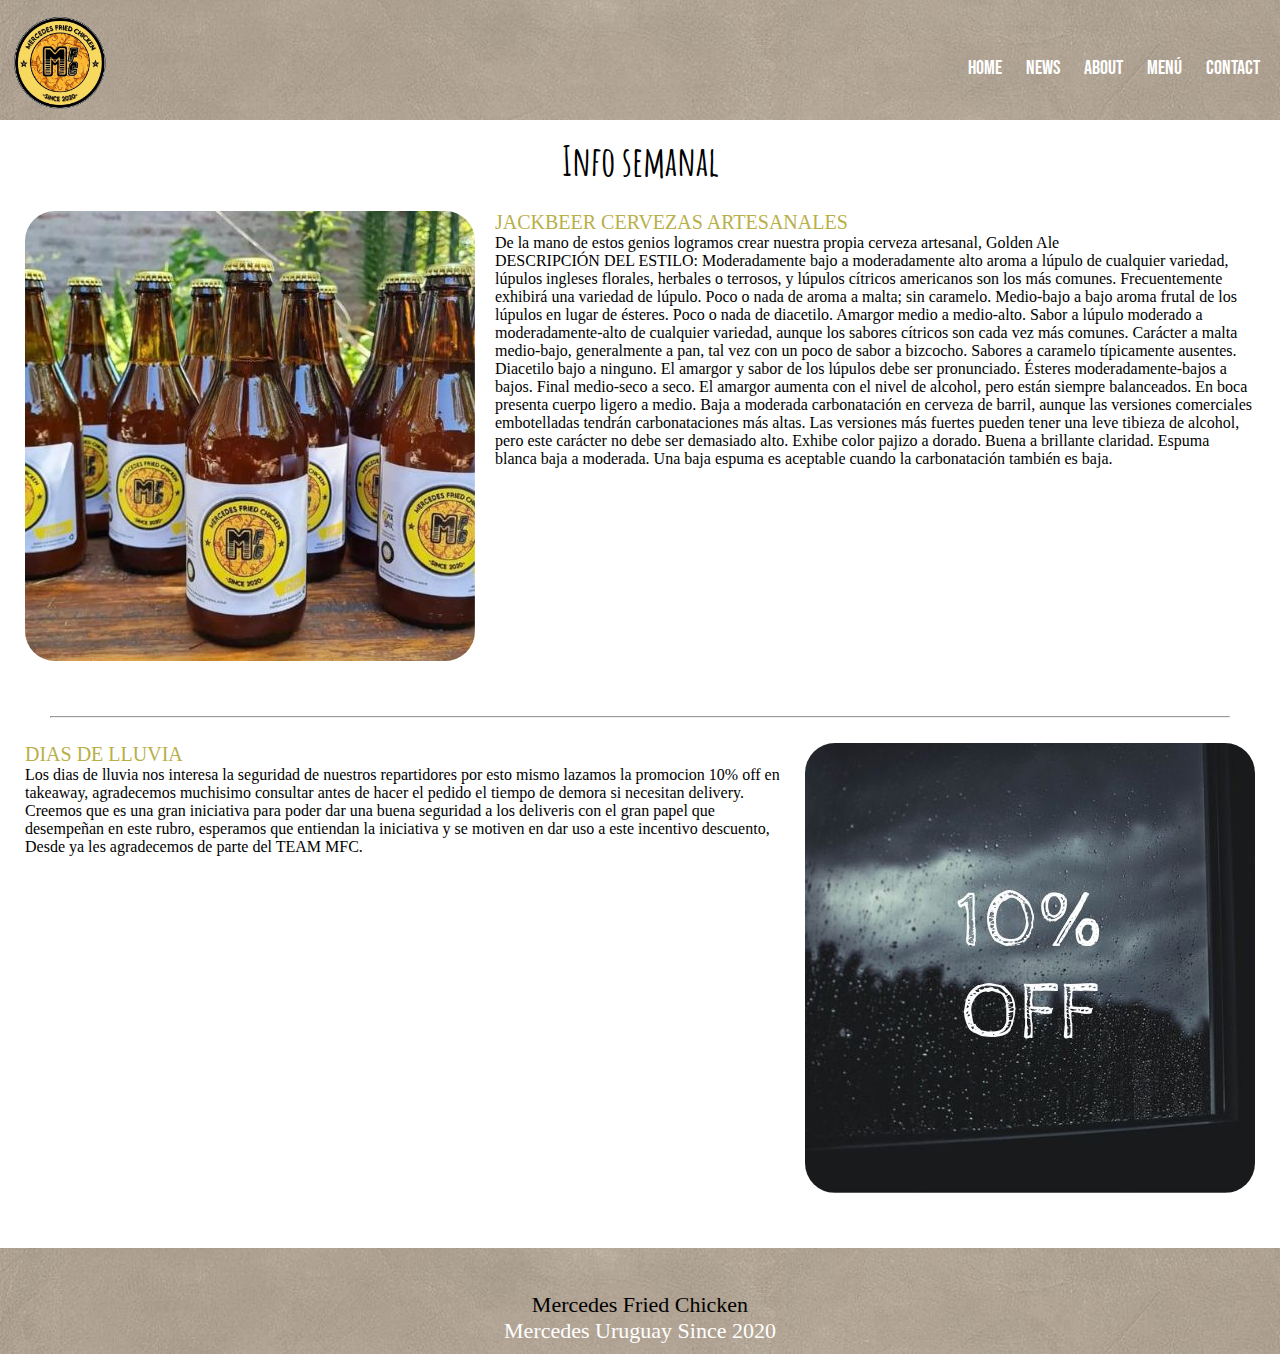
<file: sections/news.html>
<!DOCTYPE html>
<html lang="es">

<head>
    <meta charset="UTF-8">
    <meta http-equiv="X-UA-Compatible" content="IE=edge">
    <meta name="viewport" content="width=device-width, initial-scale=1.0">
    <title>Novedades Mercedes fried chicken</title>
    <meta name="description" content="Novedades, Productos nuevos, información,">
    <meta name="keywords"
        content="Mercedes, Soriano , Uruguay, Pollo frito, Burgers, Comida rapida, Delivery, Papas fritas, Ensalada, Cerveza Artesanal, Bebida">
    <link rel="stylesheet" href="https://cdnjs.cloudflare.com/ajax/libs/font-awesome/6.1.1/css/all.min.css"
        integrity="sha512-KfkfwYDsLkIlwQp6LFnl8zNdLGxu9YAA1QvwINks4PhcElQSvqcyVLLD9aMhXd13uQjoXtEKNosOWaZqXgel0g=="
        crossorigin="anonymous" referrerpolicy="no-referrer" />
    <link rel="stylesheet" href="https://cdnjs.cloudflare.com/ajax/libs/animate.css/4.1.1/animate.min.css" />
    <link rel="stylesheet" href="https://cdnjs.cloudflare.com/ajax/libs/animate.css/4.1.1/animate.min.css" />
    <link rel="stylesheet" href="../estilos.css">
</head>

<body>
    <!-- fila de logo + nav-->
    <header>
        <div class="container-logo">
            <img src="../img/logo.png" alt="Logo Mercedes Fried Chicken" width="120px">
        </div>
        <nav>
            <ul>
                <li><a href="../index.html">Home</a></li>
                <li><a href="../sections/news.html">news</a></li>
                <li><a href="../sections/aboutus.html">About</a></li>
                <li><a href="../sections/menu.html">menú</a></li>
                <li><a href="../sections/contact.html">contact</a></li>
            </ul>
        </nav>
        <nav id="hamburger-icon" onclick="toggleMobileMenu(this)">
            <div class="bar1"></div>
            <div class="bar2"></div>
            <div class="bar3"></div>
            <ul class="mobile-menu animate__animated animate__fadeInDown"">
                <li><a href=" ../index.html">Home</a></li>
                <li><a href="../sections/news.html">news</a></li>
                <li><a href="../sections/aboutus.html">About</a></li>
                <li><a href="../sections/menu.html">menú</a></li>
                <li><a href="../sections/contact.html">contact</a></li>
                <span class="navt">Fried Chicken & Smash Burgers <br> Since 2020 </span>
            </ul>
        </nav>
    </header>
    <script src="../index.js"></script>
    <main>
        <h1> Info semanal </h1>
        <div class="Container1">
            <a href="https://instagram.com/jack_beer_cerveza_artesanal?igshid=YmMyMTA2M2Y="><img src="../img/Cerveza.jpg" alt="Instagram Jackbeer"></a>
            <p><span>JackBeer Cervezas Artesanales</span><br>De la mano de estos genios logramos crear nuestra propia cerveza artesanal, Golden Ale<br>DESCRIPCIÓN DEL ESTILO:
                Moderadamente bajo a moderadamente alto aroma a lúpulo de cualquier variedad, lúpulos ingleses
                florales, herbales o terrosos, y lúpulos cítricos americanos son los más comunes. Frecuentemente
                exhibirá una variedad de lúpulo. Poco o nada de aroma a malta; sin caramelo. Medio-bajo a bajo aroma
                frutal de los lúpulos en lugar de ésteres. Poco o nada de diacetilo.
                Amargor medio a medio-alto. Sabor a lúpulo moderado a moderadamente-alto de cualquier variedad, aunque
                los sabores cítricos son cada vez más comunes. Carácter a malta medio-bajo, generalmente a pan, tal
                vez con un poco de sabor a bizcocho. Sabores a caramelo típicamente ausentes. Diacetilo bajo a ninguno.
                El amargor y sabor de los lúpulos debe ser pronunciado. Ésteres moderadamente-bajos a bajos. Final
                medio-seco a seco. El amargor aumenta con el nivel de alcohol, pero están siempre balanceados.
                En boca presenta cuerpo ligero a medio. Baja a moderada carbonatación en cerveza de barril, aunque las
                versiones comerciales embotelladas tendrán carbonataciones más altas. Las versiones más fuertes
                pueden tener una leve tibieza de alcohol, pero este carácter no debe ser demasiado alto. Exhibe color
                pajizo a dorado. Buena a brillante claridad. Espuma blanca baja a moderada. Una baja espuma es aceptable
                cuando la carbonatación también es baja.</p>
        </div>
        <hr>
        <div class="Container2">
            <a href="https://www.accuweather.com/es/uy/mercedes/350596/weather-forecast/350596"><img src="../img/promo.jpg" alt="Clima Mercedes"></a>
            <p><span>Dias de Lluvia</span><br>
                Los dias de lluvia nos interesa la seguridad de nuestros repartidores por esto mismo lazamos la
                promocion 10% off en takeaway, agradecemos muchisimo consultar antes de hacer el pedido el tiempo de
                demora si necesitan delivery. Creemos que es una gran iniciativa para poder dar una buena seguridad a
                los deliveris con el gran papel que desempeñan en este rubro, esperamos que entiendan la iniciativa y se
                motiven en dar uso a este incentivo descuento, Desde ya les agradecemos de parte del TEAM MFC.<br>
            </p>
        </div>
    </main>
    <footer>
        <a href="https://wa.me/59891713746"><i class="fa-brands fa-whatsapp-square"></i></a>
        <a href="https://instagram.com/mfc_mercedesfriedchicken?igshid=YmMyMTA2M2Y="><i
                class="fa-brands fa-instagram-square"></i></a>
        <p>Mercedes Fried Chicken<br> <span>Mercedes Uruguay Since 2020</span></p>
    </footer>
</body>

</html>
</file>
<file: estilos.css>
@charset "UTF-8";
@import url("https://fonts.googleapis.com/css2?family=Bebas+Neue&display=swap");
@import url("https://fonts.googleapis.com/css2?family=Amatic+SC&display=swap");
* {
  margin: 0;
  padding: 0;
  -webkit-box-sizing: border-box;
          box-sizing: border-box;
}

body {
  overflow-x: hidden;
}

.index img {
  width: 100%;
  height: 80vh;
  -o-object-fit: cover;
     object-fit: cover;
}

.index .responsive {
  width: 100%;
  height: auto;
}

header {
  display: -webkit-box;
  display: -ms-flexbox;
  display: flex;
  -webkit-box-align: center;
      -ms-flex-align: center;
          align-items: center;
  -webkit-box-pack: justify;
      -ms-flex-pack: justify;
          justify-content: space-between;
  background-image: url("img/Diseño sin título.jpg");
  height: 120px;
  width: 100%;
}

header .container-logo {
  display: -webkit-box;
  display: -ms-flexbox;
  display: flex;
  -webkit-box-align: center;
      -ms-flex-align: center;
          align-items: center;
}

header nav {
  float: right;
  margin-right: 10px;
  margin-top: 15px;
  padding: 10px 0;
}

header .titulo_pages {
  float: right;
  font-size: 28px;
  -webkit-box-align: center;
      -ms-flex-align: center;
          align-items: center;
  display: -webkit-box;
  display: -ms-flexbox;
  display: flex;
}

header ul {
  display: fixed;
  list-style: none;
}

header ul li {
  display: inline-block;
  margin-left: 10px;
  margin-right: 10px;
}

header ul li:hover {
  -webkit-transform: scale(1.2);
          transform: scale(1.2);
  -webkit-transition: 0.3s;
  transition: 0.3s;
}

header ul li:hover a:hover {
  text-decoration: none;
}

header ul li a {
  color: white;
  text-decoration: none;
  font-size: 20px;
  text-transform: capitalize;
  font-family: 'Bebas Neue', cursive;
  padding: 10px 0;
}

header ul li a:hover {
  color: black;
}

\* #hamburger-icon {
  float: right;
  -webkit-box-align: center;
      -ms-flex-align: center;
          align-items: center;
  display: -webkit-box;
  display: -ms-flexbox;
  display: flex;
  margin: 15px;
  cursor: pointer;
}

\* #hamburger-icon div {
  width: 35px;
  height: 3px;
  background-color: white;
  margin: 6px 0;
  -webkit-transition: 0.4s;
  transition: 0.4s;
}

.navt {
  font-size: 11px;
  font-family: Verdana, Geneva, Tahoma, sans-serif;
  color: white;
  text-align: center;
  text-transform: capitalize;
}

.open .bar1 {
  -webkit-transform: rotate(-45deg) translate(-6px, 6px);
  transform: rotate(-45deg) translate(-6px, 6px);
}

.open .bar2 {
  opacity: 0;
}

.open .bar3 {
  -webkit-transform: rotate(45deg) translate(-6px, -8px);
  transform: rotate(45deg) translate(-6px, -8px);
}

.open .mobile-menu {
  z-index: 4;
  margin-top: -10px;
  background-color: black;
  height: 100vh;
  width: 100%;
  display: -webkit-box;
  display: -ms-flexbox;
  display: flex;
  -webkit-box-orient: vertical;
  -webkit-box-direction: normal;
      -ms-flex-direction: column;
          flex-direction: column;
  -webkit-box-align: center;
      -ms-flex-align: center;
          align-items: center;
  -webkit-box-pack: start;
      -ms-flex-pack: start;
          justify-content: flex-start;
}

.open .mobile-menu li {
  height: 55px;
  width: 100%;
  margin: 20px;
  display: -webkit-box;
  display: -ms-flexbox;
  display: flex;
  -webkit-box-align: center;
      -ms-flex-align: center;
          align-items: center;
  -webkit-box-pack: center;
      -ms-flex-pack: center;
          justify-content: center;
}

.open .mobile-menu li:hover {
  background-color: white;
}

.open .mobile-menu li:hover a {
  color: black;
}

.mobile-menu {
  display: none;
  position: absolute;
  top: 130px;
  left: 0px;
  height: calc(100vh - 50px);
  width: 100%;
}

main {
  width: 100%;
  text-align: center;
  background-size: cover;
  background-position: center;
  -o-object-fit: cover;
     object-fit: cover;
}

main.index {
  background-image: url(img/chicken-nuggets-with-french-fries-and-human-hand-in-clay-dishes.jpg);
  background-size: cover;
  background-position: center;
  -o-object-fit: center;
     object-fit: center;
  padding: 0px 25px 0px 25px;
}

section {
  width: 100%;
  color: black;
  text-align: center;
}

.table {
  font-family: Verdana, Geneva, Tahoma, sans-serif;
  margin: 15px auto 15px auto;
  width: 80%;
  height: 100px;
}

.tikets {
  width: 80%;
  margin: 10px auto 10px auto;
  text-align: center;
}

.container_img_promociones {
  width: 100%;
  height: 600px;
  display: -webkit-box;
  display: -ms-flexbox;
  display: flex;
  -webkit-box-orient: horizontal;
  -webkit-box-direction: normal;
      -ms-flex-direction: row;
          flex-direction: row;
  -webkit-box-pack: space-evenly;
      -ms-flex-pack: space-evenly;
          justify-content: space-evenly;
}

.container_img_promociones .card {
  width: 450px;
  height: 575px;
  -webkit-box-shadow: rgba(0, 0, 0, 0.24) 0px 3px 8px;
          box-shadow: rgba(0, 0, 0, 0.24) 0px 3px 8px;
  -webkit-box-align: center;
      -ms-flex-align: center;
          align-items: center;
  -ms-flex-line-pack: center;
      align-content: center;
}

.container_img_promociones .card h5 {
  margin-top: 5px;
}

section .noticias {
  font-size: 150px;
}

.label {
  display: inline-block;
  min-width: 60px;
  text-align: left;
}

.noticias p {
  font-size: 12px;
  font-family: Verdana, Geneva, Tahoma, sans-serif;
  font-weight: lighter;
  margin: 0px 20px 20px 20px;
  color: black;
  text-align: center;
  text-transform: lowercase;
}

.noticias p span {
  color: #B8AF49;
}

fieldset {
  width: 20%;
  padding-top: 15px;
  padding-bottom: 15px;
}

form {
  display: -webkit-box;
  display: -ms-flexbox;
  display: flex;
  -webkit-box-pack: center;
      -ms-flex-pack: center;
          justify-content: center;
}

footer {
  height: auto;
  width: 100%;
  background-image: url("img/Diseño sin título.jpg");
  color: black;
  font-size: 30px;
  text-align: center;
  padding-top: 30px;
}

footer a {
  font-size: 35px;
  color: black;
}

footer a:hover {
  color: black;
}

footer a i:hover {
  -webkit-transform: scale(1.3);
          transform: scale(1.3);
  -webkit-transition: 0.3s;
  transition: 0.3s;
}

footer p {
  font-size: 22px;
  padding: 10px;
  margin-top: 4px;
  margin-bottom: 0;
}

footer p span {
  color: white;
}

footer .src {
  color: white;
}

.Container1 {
  margin: 15px;
  width: 100%;
  height: 500px;
  display: -webkit-box;
  display: -ms-flexbox;
  display: flex;
  -webkit-box-orient: horizontal;
  -webkit-box-direction: normal;
      -ms-flex-direction: row;
          flex-direction: row;
  -webkit-box-pack: space-evenly;
      -ms-flex-pack: space-evenly;
          justify-content: space-evenly;
}

.Container1 img {
  border-radius: 30px;
  width: 450px;
  height: 450px;
  margin: 10px 10px 10px 10px;
}

.Container1 p {
  text-align: start;
  margin: 10px 40px 10px 10px;
}

.Container1 p span {
  color: #B8AF49;
  font-size: 20px;
  text-transform: uppercase;
}

.Container2 {
  margin: 15px;
  width: 100%;
  height: 500px;
  display: -webkit-box;
  display: -ms-flexbox;
  display: flex;
  -webkit-box-orient: horizontal;
  -webkit-box-direction: reverse;
      -ms-flex-direction: row-reverse;
          flex-direction: row-reverse;
  -webkit-box-pack: space-evenly;
      -ms-flex-pack: space-evenly;
          justify-content: space-evenly;
}

.Container2 img {
  border-radius: 30px;
  width: 450px;
  height: 450px;
  margin: 10px 40px 10px 10px;
}

.Container2 p {
  text-align: start;
  margin: 10px 10px 10px 10px;
}

.Container2 span {
  color: #B8AF49;
  font-size: 20px;
  text-transform: uppercase;
}

.ContainerBurgers {
  width: 100%;
  height: auto;
  display: -webkit-box;
  display: -ms-flexbox;
  display: flex;
  -webkit-box-pack: space-evenly;
      -ms-flex-pack: space-evenly;
          justify-content: space-evenly;
  gap: 30px;
  margin: auto;
}

.ContainerFriedChicken {
  width: 100%;
  height: auto;
  -webkit-box-pack: space-evenly;
      -ms-flex-pack: space-evenly;
          justify-content: space-evenly;
  gap: 30px;
  margin: auto;
}

.ContainerEspeciales {
  width: 100%;
  height: auto;
  -webkit-box-pack: space-evenly;
      -ms-flex-pack: space-evenly;
          justify-content: space-evenly;
  gap: 30px;
  margin: auto;
  padding-bottom: 50px;
}

.ContainerMenu .card {
  -webkit-box-shadow: -1px 0px 5px 3px rgba(117, 117, 117, 0.1);
          box-shadow: -1px 0px 5px 3px rgba(117, 117, 117, 0.1);
}

.ContainerMenu .card .card-body {
  min-height: 200px;
}

.Containercheff {
  width: 100%;
  height: 300px;
  display: -webkit-box;
  display: -ms-flexbox;
  display: flex;
  -webkit-box-orient: horizontal;
  -webkit-box-direction: normal;
      -ms-flex-direction: row;
          flex-direction: row;
  -webkit-box-pack: space-evenly;
      -ms-flex-pack: space-evenly;
          justify-content: space-evenly;
}

.Containercheff img {
  border-radius: 30px;
  width: 450px;
  height: 300px;
  margin-left: 25px;
}

.Containercheff p {
  text-align: start;
  margin: 10px 40px 10px 10px;
}

.Containercheff p span {
  color: #B8AF49;
  font-size: 20px;
  text-transform: uppercase;
}

.Containerlocal {
  width: 100%;
  height: 500px;
  display: -webkit-box;
  display: -ms-flexbox;
  display: flex;
  -webkit-box-orient: horizontal;
  -webkit-box-direction: reverse;
      -ms-flex-direction: row-reverse;
          flex-direction: row-reverse;
  -webkit-box-pack: space-evenly;
      -ms-flex-pack: space-evenly;
          justify-content: space-evenly;
}

.Containerlocal img {
  border-radius: 30px;
  width: 450px;
  height: 450px;
  margin-right: 25px;
}

.Containerlocal p {
  text-align: start;
  margin: 10px 40px 10px 25px;
}

.Containerlocal p span {
  color: #B8AF49;
  font-size: 20px;
  text-transform: uppercase;
}

.containercontacto {
  width: 100%;
  height: 900px;
  margin-top: 30px;
}

.containercontacto form {
  width: 700px;
  height: 450px;
  display: inline;
}

.containercontacto form input {
  width: 50%;
  border: 1px solid black;
  background-color: #ecf6f2;
  color: black;
  padding: 12px 20px;
  -webkit-box-sizing: border-box;
          box-sizing: border-box;
}

.containercontacto p {
  font-family: Verdana, Geneva, Tahoma, sans-serif;
  font-size: 15px;
}

.containercontacto label {
  width: 50%;
  margin-top: 10px;
  margin-bottom: 1px;
  font-family: "Amatic SC", cursive;
  font-size: 25px;
  color: black;
  display: inline-block;
}

.containercontacto .btn {
  width: 200px;
  height: 35px;
  font-size: 25px;
  font-family: "Amatic SC", cursive;
  border: 1px solid black;
  background-color: #ecf6f2;
  margin-top: 20px;
  background-image: -webkit-gradient(linear, left top, left bottom, from(transparent), color-stop(97%, transparent), color-stop(90%, black), to(black));
  background-image: linear-gradient(transparent 0%, transparent 97%, black 90%, black 100%);
  background-repeat: no-repeat;
  background-size: 0% 100%;
  background-position-x: right;
  -webkit-transition: background-size 300ms;
  transition: background-size 300ms;
}

.containercontacto .btn:hover {
  background-size: 100% 100%;
  background-position-x: left;
}

.containercontacto li {
  list-style: none;
}

textarea {
  width: 50%;
  height: 150px;
  background-color: #ecf6f2;
  color: black;
  padding: 12px 20px;
  -webkit-box-sizing: border-box;
          box-sizing: border-box;
  border: 1px solid black;
  border-radius: 4px;
  resize: none;
}

h1 {
  font-size: 40px;
  font-family: "Amatic SC", cursive;
  margin-top: 15px;
  color: black;
  text-align: center;
  font-weight: 600;
}

h2 {
  font-size: 35px;
  font-family: "Amatic SC", cursive;
  margin-top: 20px;
  margin-bottom: 20px;
  color: black;
  text-align: center;
  text-transform: capitalize;
}

h3 {
  font-size: 30px;
  font-family: "Amatic SC", cursive;
  color: black;
  text-align: center;
  text-transform: capitalize;
  font-weight: lighter;
}

h4 {
  font-size: 30px;
  font-family: "Amatic SC", cursive;
  color: black;
  text-align: center;
  text-transform: capitalize;
}

hr {
  margin-left: 50px;
  margin-right: 50px;
}

@media only screen and (max-width: 560px) {
  .container_img_promociones {
    width: 100%;
    height: auto;
    display: -webkit-box;
    display: -ms-flexbox;
    display: flex;
    -webkit-box-orient: vertical;
    -webkit-box-direction: normal;
        -ms-flex-direction: column;
            flex-direction: column;
    -webkit-box-pack: justify;
        -ms-flex-pack: justify;
            justify-content: space-between;
    -webkit-box-align: center;
        -ms-flex-align: center;
            align-items: center;
  }
  .container_img_promociones .card {
    width: 350px;
    height: auto;
    margin-top: 10px;
    margin-bottom: 10px;
    -webkit-box-align: center;
        -ms-flex-align: center;
            align-items: center;
    -ms-flex-line-pack: center;
        align-content: center;
  }
  .container-logo img {
    width: 100px;
    height: 100px;
  }
  header nav ul {
    display: none;
  }
  header .container-logo p {
    display: none;
  }
  .PN {
    margin-top: 15px;
    font-size: 25px;
    font-family: 'Bebas Neue', cursive;
    text-align: center;
    -webkit-box-pack: center;
        -ms-flex-pack: center;
            justify-content: center;
  }
  .PNC {
    font-size: 12px;
    font-family: Verdana, Geneva, Tahoma, sans-serif;
    text-align: center;
    -webkit-box-pack: center;
        -ms-flex-pack: center;
            justify-content: center;
  }
  #hamburger-icon div {
    width: 20px;
    height: 2px;
    background-color: white;
    margin: 6px 0;
    -webkit-transition: 0.4s;
    transition: 0.4s;
  }
  .container_img_promociones {
    -webkit-box-orient: vertical;
    -webkit-box-direction: normal;
        -ms-flex-direction: column;
            flex-direction: column;
  }
  .producto {
    height: 100%;
    width: 100%;
  }
  .producto img {
    width: 100%;
  }
  .table {
    font-family: Verdana, Geneva, Tahoma, sans-serif;
    margin: 15px auto 15px auto;
    width: 60%;
    height: 100px;
  }
  .Container1 {
    margin: auto;
    width: 100%;
    height: auto;
    display: -webkit-box;
    display: -ms-flexbox;
    display: flex;
    -webkit-box-orient: vertical;
    -webkit-box-direction: normal;
        -ms-flex-direction: column;
            flex-direction: column;
    -webkit-box-pack: space-evenly;
        -ms-flex-pack: space-evenly;
            justify-content: space-evenly;
  }
  .Container1 img {
    border-radius: 15px;
    width: 350px;
    height: 350px;
    margin: auto;
    margin-top: 15px;
  }
  .Container1 p {
    margin: 10px 10px 10px 10px;
  }
  .Container2 {
    margin: auto;
    width: 100%;
    height: auto;
    display: -webkit-box;
    display: -ms-flexbox;
    display: flex;
    -webkit-box-orient: vertical;
    -webkit-box-direction: normal;
        -ms-flex-direction: column;
            flex-direction: column;
    -webkit-box-pack: space-evenly;
        -ms-flex-pack: space-evenly;
            justify-content: space-evenly;
  }
  .Container2 img {
    border-radius: 15px;
    width: 350px;
    height: 350px;
    margin: auto;
    margin-top: 15px;
  }
  .Container2 p {
    margin: 10px 10px 10px 10px;
  }
  .Containercheff {
    width: 100%;
    height: auto;
    display: -webkit-box;
    display: -ms-flexbox;
    display: flex;
    -webkit-box-orient: vertical;
    -webkit-box-direction: normal;
        -ms-flex-direction: column;
            flex-direction: column;
    -webkit-box-pack: justify;
        -ms-flex-pack: justify;
            justify-content: space-between;
  }
  .Containercheff img {
    margin: auto;
    width: 350px;
    height: 250px;
  }
  .Containercheff p {
    margin: 10px 10px 10px 10px;
  }
  .Containerlocal {
    width: 100%;
    height: auto;
    display: -webkit-box;
    display: -ms-flexbox;
    display: flex;
    -webkit-box-orient: vertical;
    -webkit-box-direction: normal;
        -ms-flex-direction: column;
            flex-direction: column;
    -webkit-box-pack: justify;
        -ms-flex-pack: justify;
            justify-content: space-between;
  }
  .Containerlocal img {
    margin: auto;
    width: 350px;
    height: 350px;
  }
  .Containerlocal p {
    margin: 10px 10px 10px 10px;
  }
  .containercontacto {
    width: 100%;
    height: 850px;
    margin-top: 30px;
  }
  .containercontacto form {
    width: 700px;
    height: 450px;
    display: inline;
  }
  .containercontacto form input {
    width: 75%;
    border: 1px solid black;
    background-color: #ecf6f2;
    color: #0c1225;
    padding: 12px 20px;
    -webkit-box-sizing: border-box;
            box-sizing: border-box;
  }
  .containercontacto p {
    font-family: Verdana, Geneva, Tahoma, sans-serif;
    font-size: 15px;
    margin-top: 10px;
    margin-left: 15px;
    margin-right: 15px;
  }
  .containercontacto label {
    width: 50%;
    margin-top: 10px;
    margin-bottom: 1px;
    font-family: 'Amatic SC', cursive;
    font-size: 25px;
    color: black;
    display: inline-block;
  }
  .containercontacto .btn {
    width: 200px;
    height: 35px;
    font-size: 25px;
    font-family: 'Amatic SC', cursive;
    margin-top: 20px;
    border: 1px solid black;
    background-color: #ecf6f2;
  }
  textarea {
    width: 75%;
    height: 150px;
    background-color: #ecf6f2;
    color: #0c1225;
    padding: 12px 20px;
    -webkit-box-sizing: border-box;
            box-sizing: border-box;
    border: 1px solid black;
    border-radius: 4px;
    resize: none;
  }
  footer {
    height: auto;
    width: 100%;
    background-image: url("img/Diseño sin título.jpg");
    text-align: center;
  }
  footer i {
    height: 35px;
    width: 35px;
  }
  footer p {
    font-size: 20px;
    padding: 10px;
    margin-top: 10px;
  }
  footer p span {
    color: white;
  }
}

@media only screen and (min-width: 561px) and (max-width: 1023px) {
  .container_img_promociones {
    width: 100%;
    height: auto;
    display: -webkit-box;
    display: -ms-flexbox;
    display: flex;
    -webkit-box-orient: vertical;
    -webkit-box-direction: normal;
        -ms-flex-direction: column;
            flex-direction: column;
    -webkit-box-pack: justify;
        -ms-flex-pack: justify;
            justify-content: space-between;
    -webkit-box-align: center;
        -ms-flex-align: center;
            align-items: center;
  }
  .container_img_promociones .card {
    width: 500px;
    height: auto;
    margin-top: 15px;
    margin-bottom: 15px;
    -webkit-box-align: center;
        -ms-flex-align: center;
            align-items: center;
    -ms-flex-line-pack: center;
        align-content: center;
  }
  header nav ul {
    display: none;
  }
  #hamburger-icon div {
    width: 20px;
    height: 2px;
    background-color: white;
    margin: 6px 0;
    -webkit-transition: 0.4s;
    transition: 0.4s;
  }
  .Container1 {
    margin: auto;
    width: 100%;
    height: auto;
    display: -webkit-box;
    display: -ms-flexbox;
    display: flex;
    -webkit-box-orient: vertical;
    -webkit-box-direction: normal;
        -ms-flex-direction: column;
            flex-direction: column;
    -webkit-box-pack: space-evenly;
        -ms-flex-pack: space-evenly;
            justify-content: space-evenly;
  }
  .Container1 img {
    border-radius: 15px;
    width: 350px;
    height: 350px;
    margin: auto;
    margin-top: 15px;
  }
  .Container1 p {
    text-align: center;
    margin: 10px 10px 10px 10px;
  }
  .Container2 {
    margin: auto;
    width: 100%;
    height: auto;
    display: -webkit-box;
    display: -ms-flexbox;
    display: flex;
    -webkit-box-orient: vertical;
    -webkit-box-direction: normal;
        -ms-flex-direction: column;
            flex-direction: column;
    -webkit-box-pack: space-evenly;
        -ms-flex-pack: space-evenly;
            justify-content: space-evenly;
  }
  .Container2 img {
    border-radius: 15px;
    width: 350px;
    height: 350px;
    margin: auto;
    margin-top: 15px;
  }
  .Container2 p {
    text-align: center;
    margin: 10px 10px 10px 10px;
  }
  .Containercheff {
    width: 100%;
    height: auto;
    display: -webkit-box;
    display: -ms-flexbox;
    display: flex;
    -webkit-box-orient: vertical;
    -webkit-box-direction: normal;
        -ms-flex-direction: column;
            flex-direction: column;
    -webkit-box-pack: justify;
        -ms-flex-pack: justify;
            justify-content: space-between;
  }
  .Containercheff img {
    margin: auto;
    width: 350px;
    height: 250px;
  }
  .Containercheff p {
    text-align: center;
    margin: 10px 10px 10px 10px;
  }
  .Containerlocal {
    width: 100%;
    height: auto;
    display: -webkit-box;
    display: -ms-flexbox;
    display: flex;
    -webkit-box-orient: vertical;
    -webkit-box-direction: normal;
        -ms-flex-direction: column;
            flex-direction: column;
    -webkit-box-pack: justify;
        -ms-flex-pack: justify;
            justify-content: space-between;
  }
  .Containerlocal img {
    margin: auto;
    width: 350px;
    height: 350px;
  }
  .Containerlocal p {
    text-align: center;
    margin: 10px 10px 10px 10px;
  }
}

@media only screen and (min-width: 1024px) and (max-width: 1459px) {
  #hamburger-icon {
    display: none;
  }
}

@media only screen and (min-width: 1460px) {
  #hamburger-icon {
    display: none;
  }
}
/*# sourceMappingURL=estilos.css.map */
</file>
